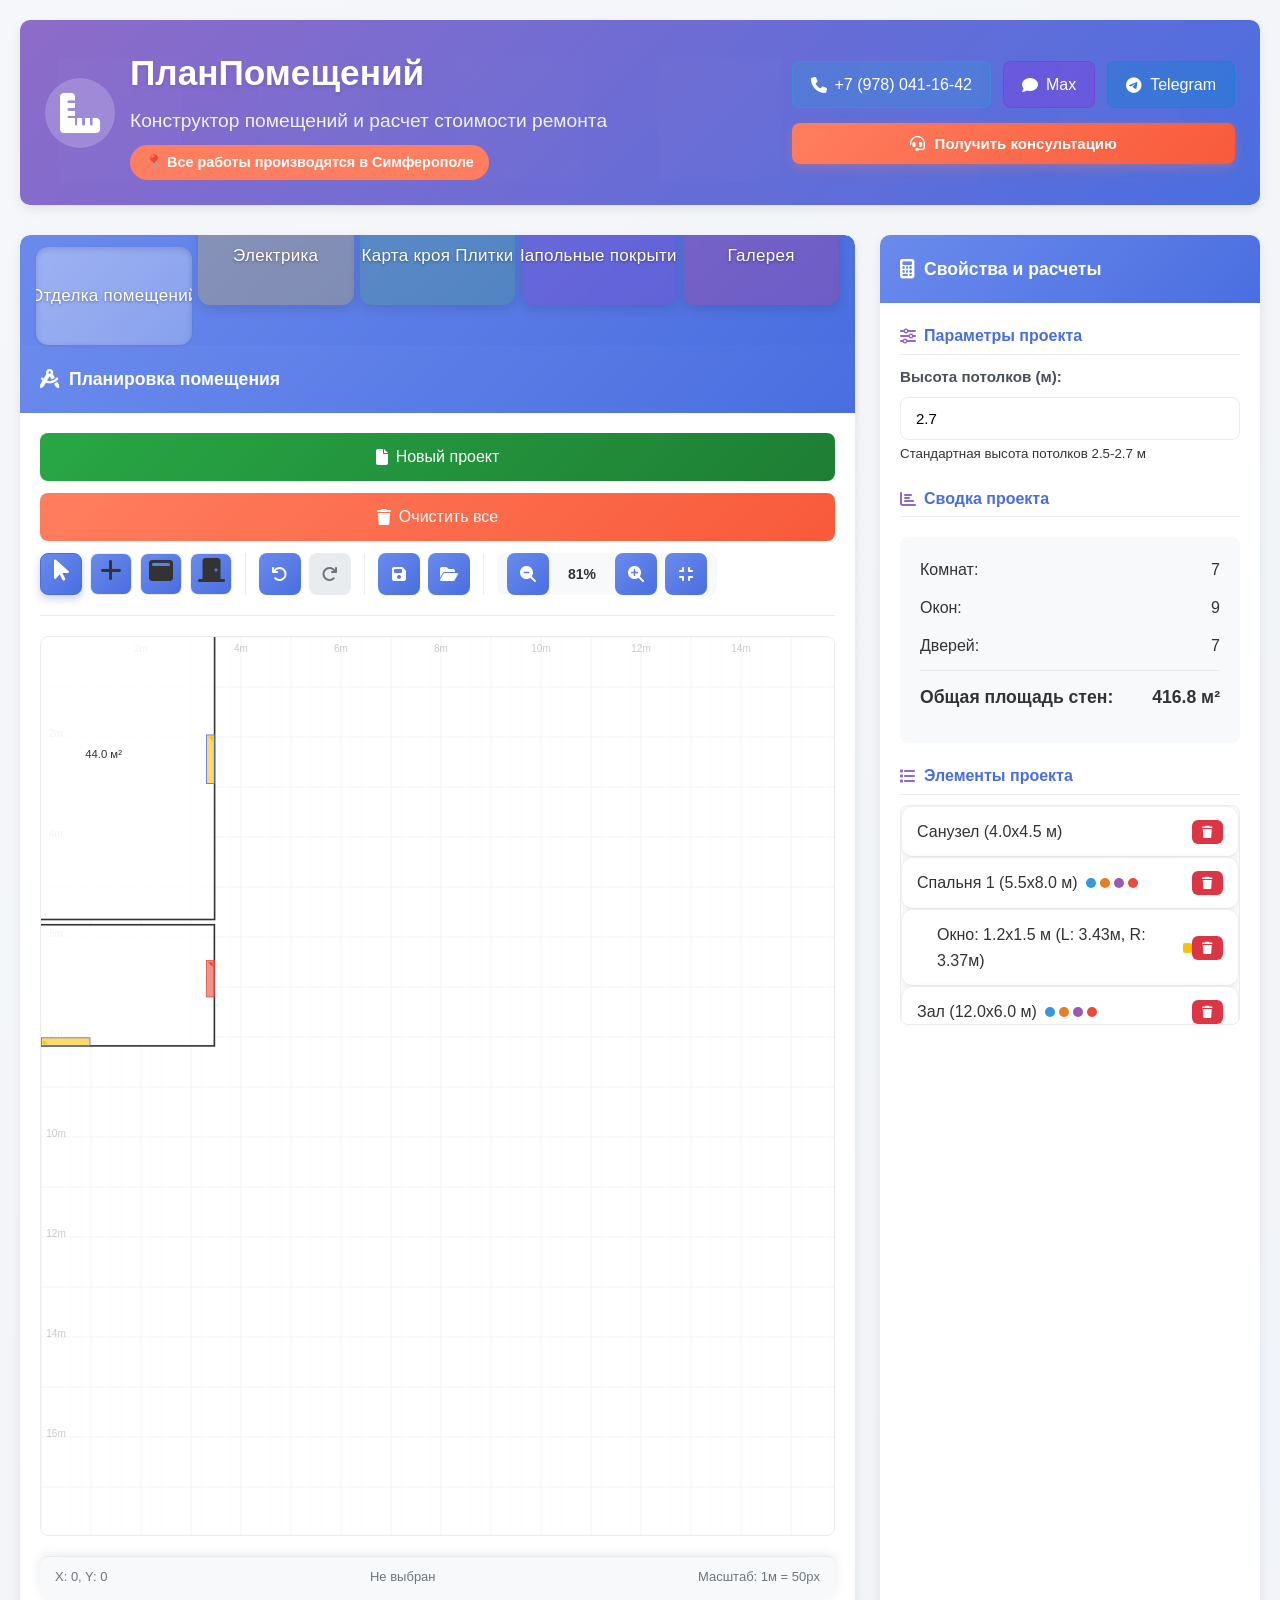
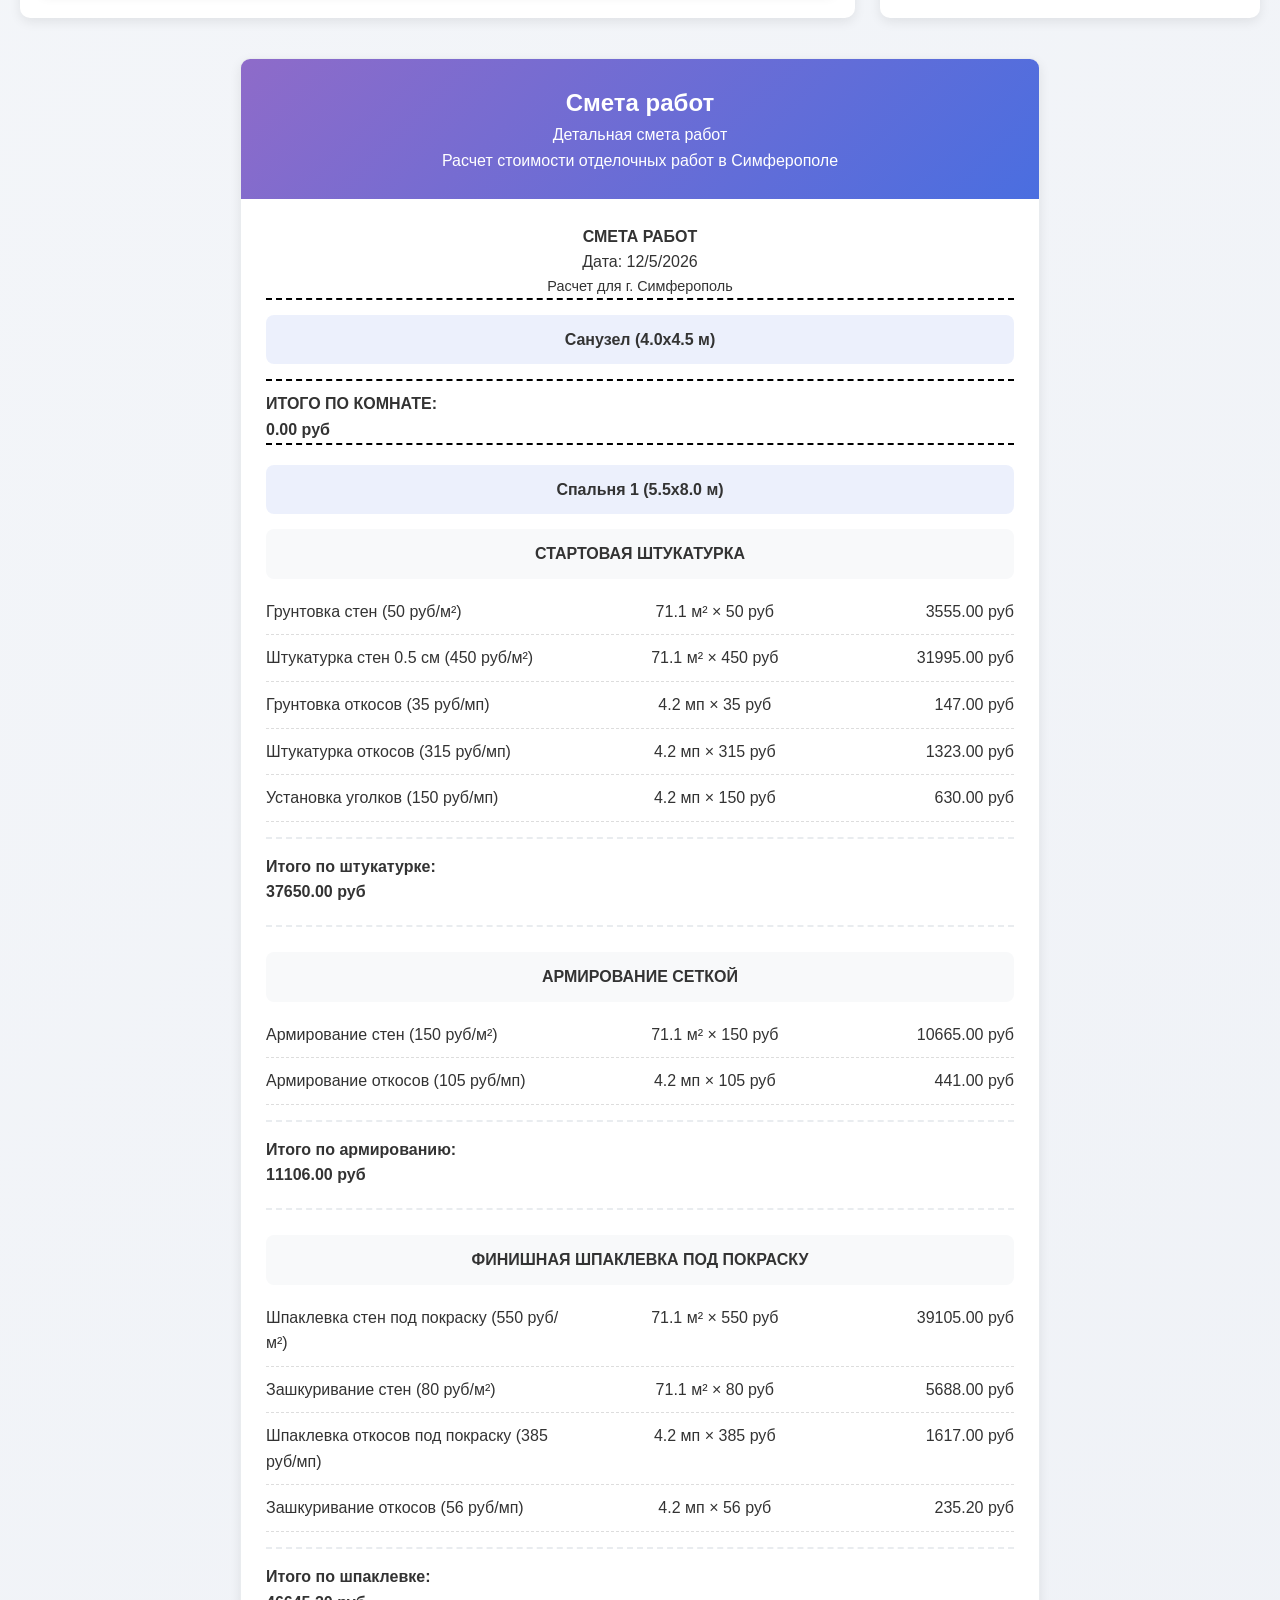
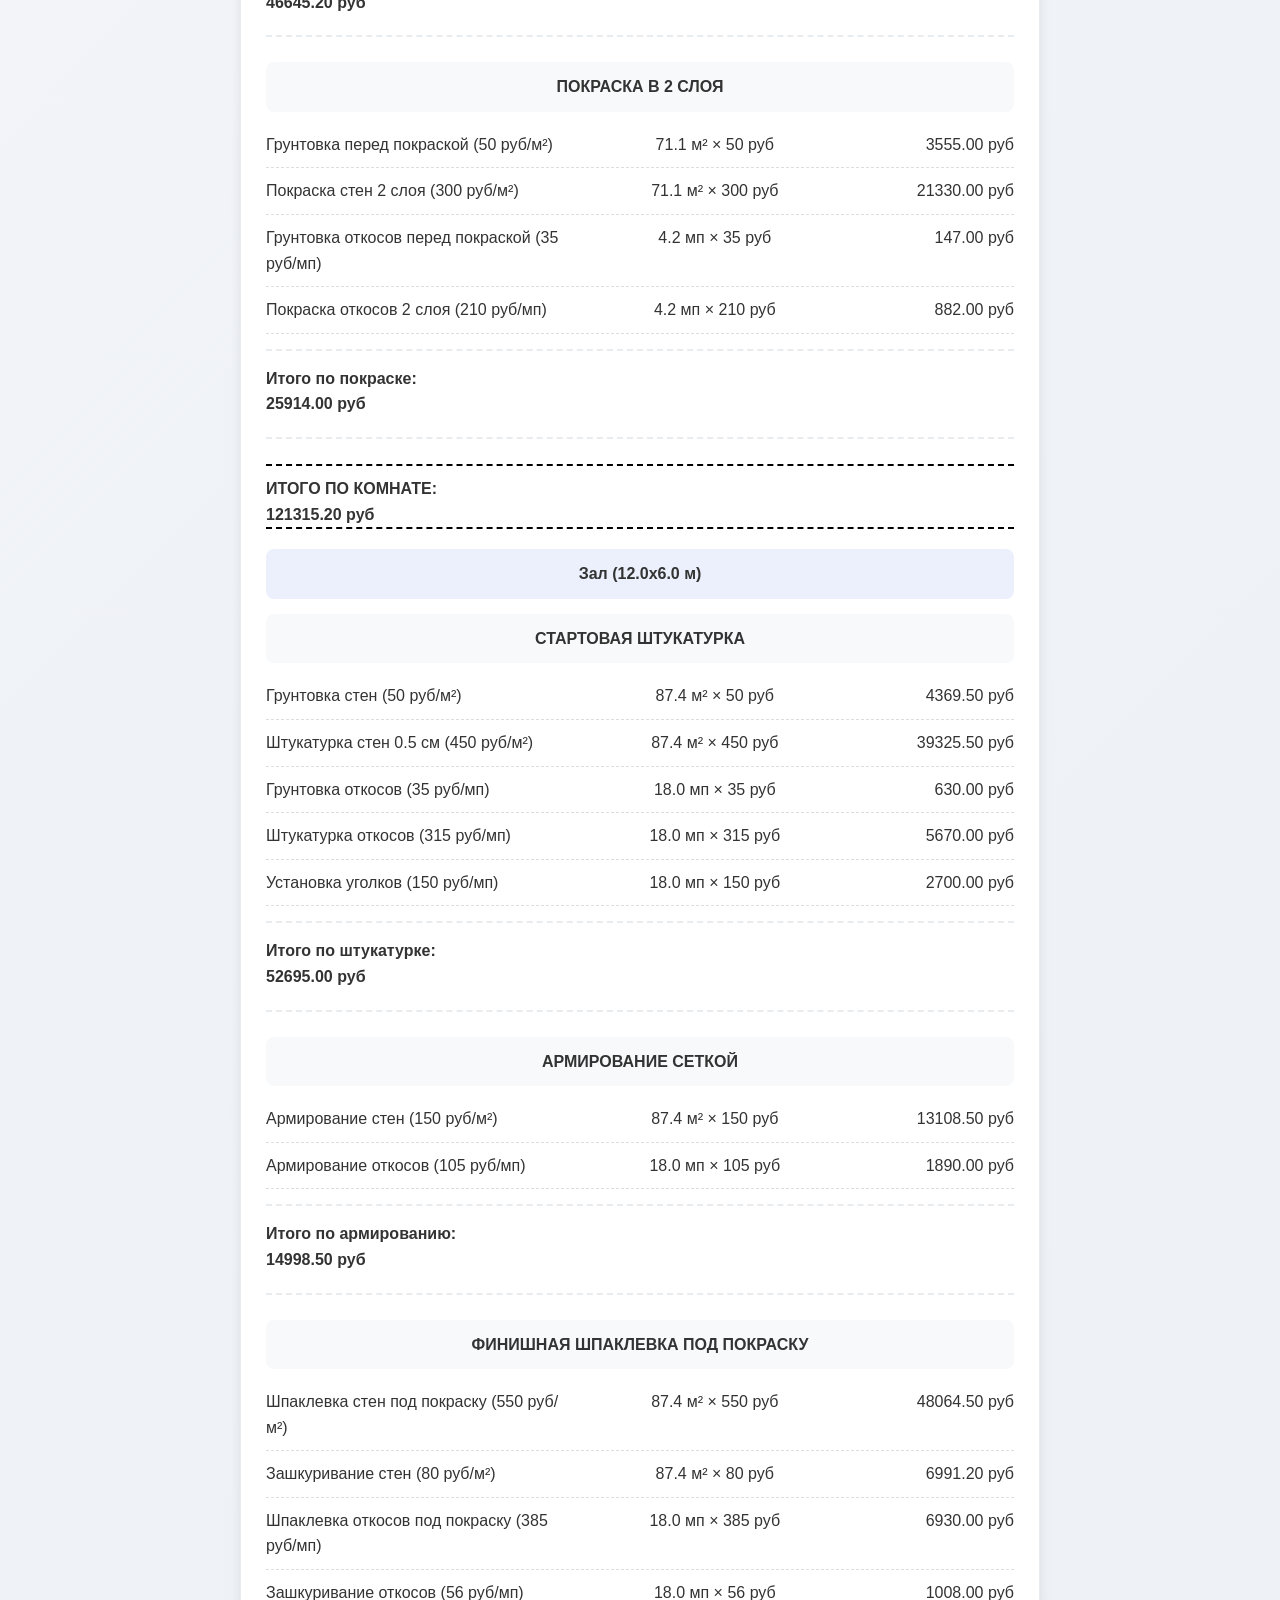
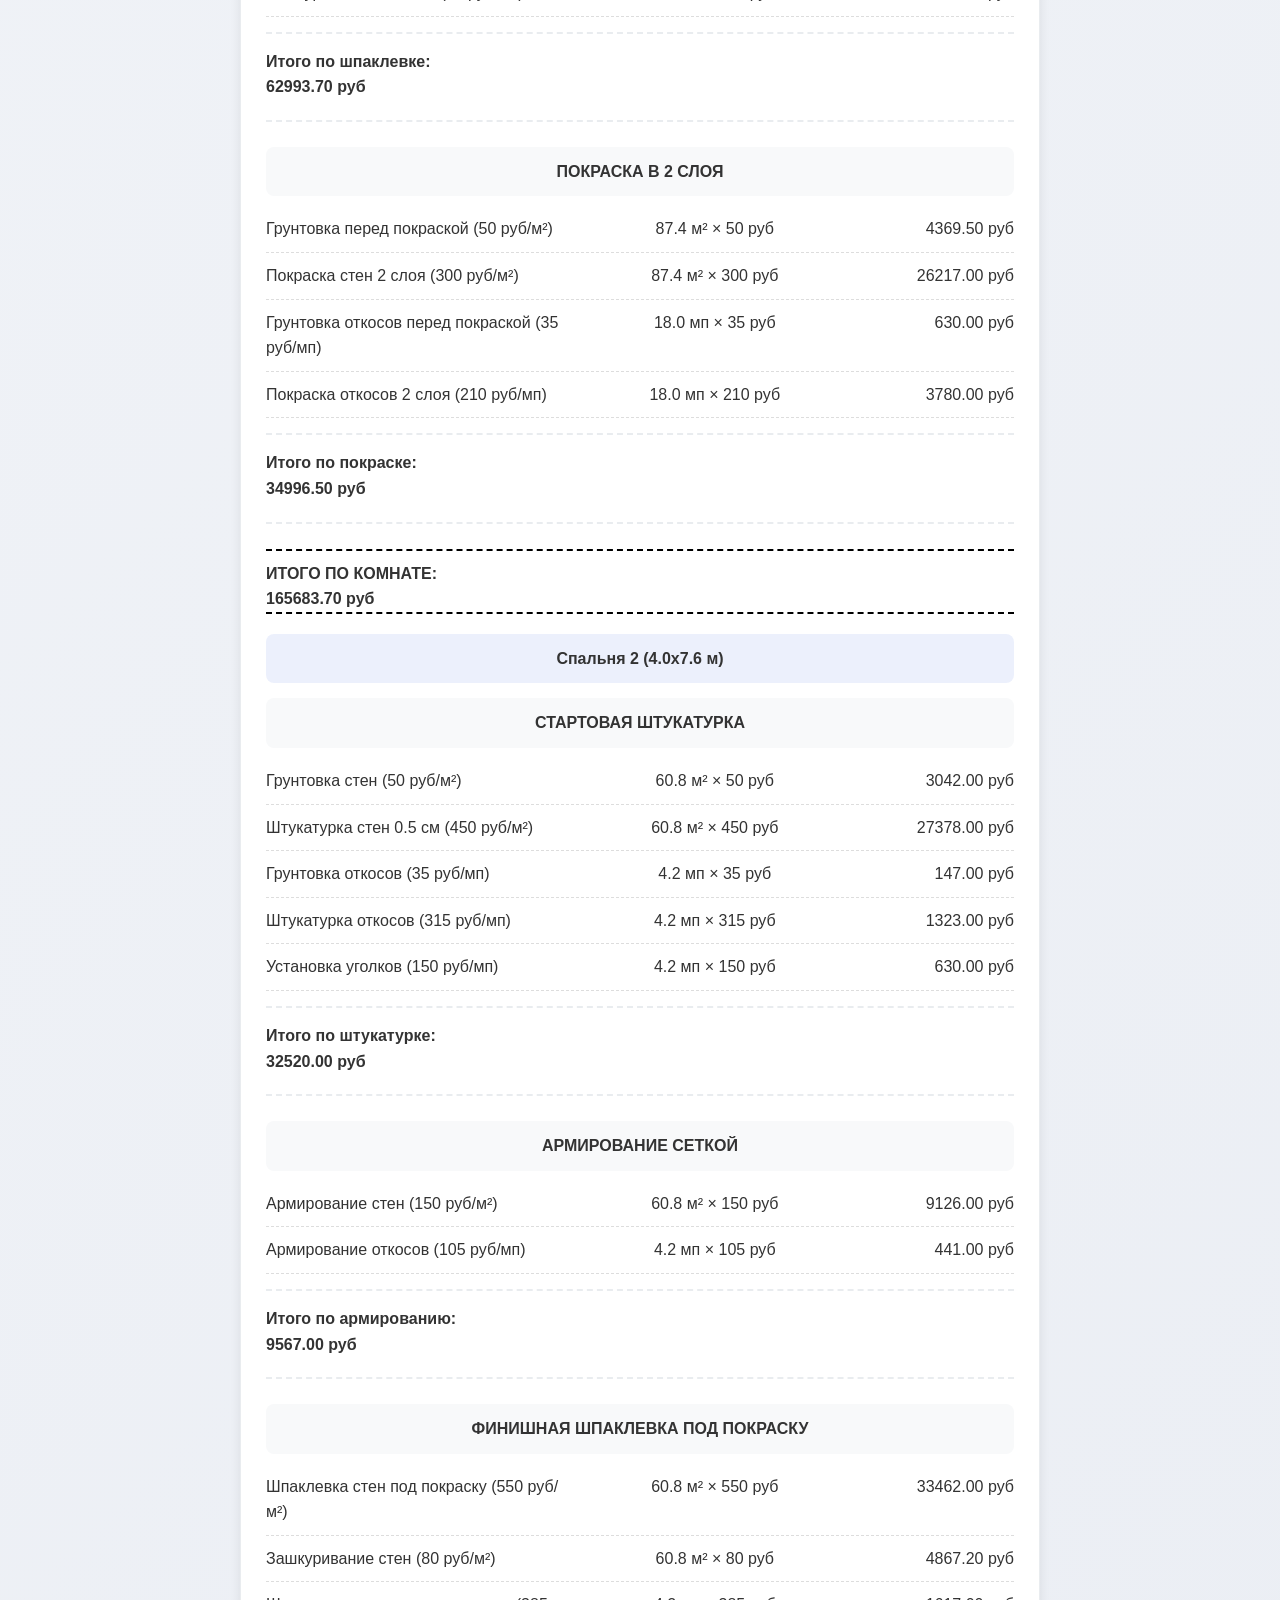
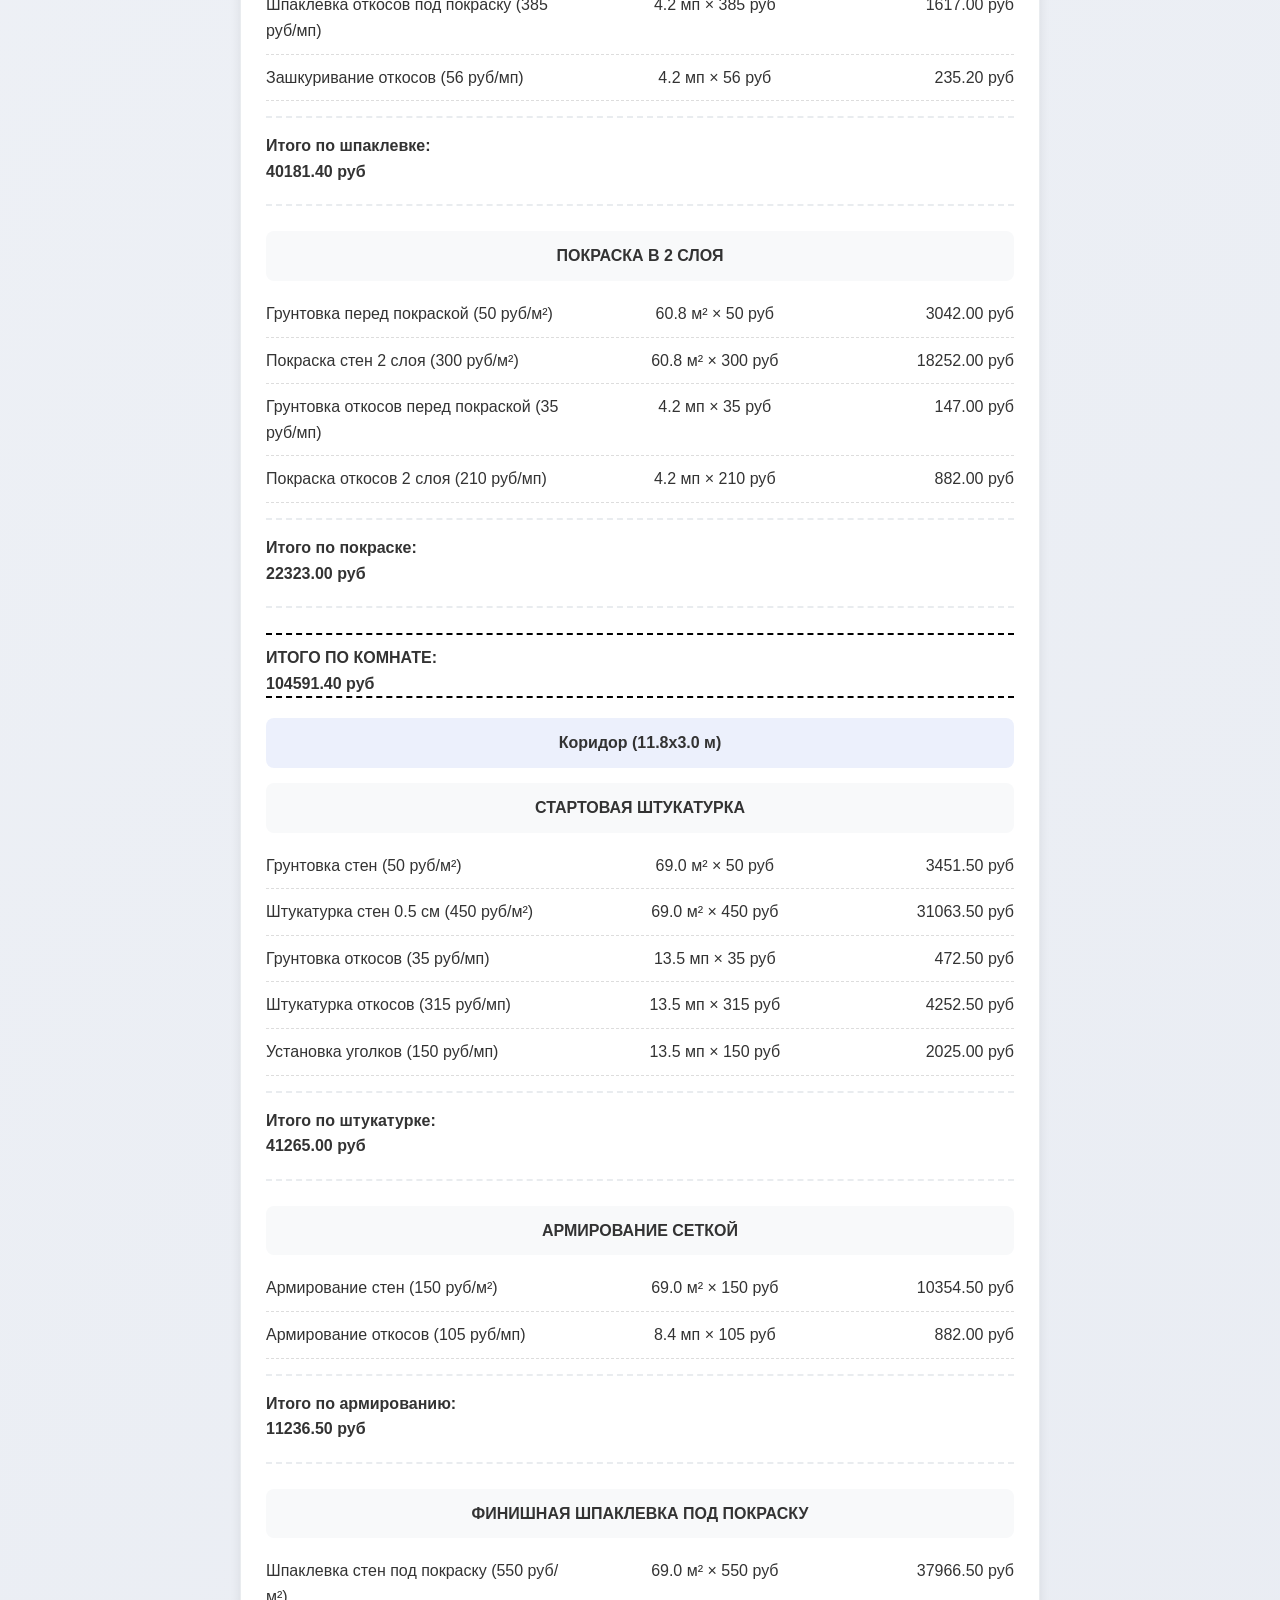
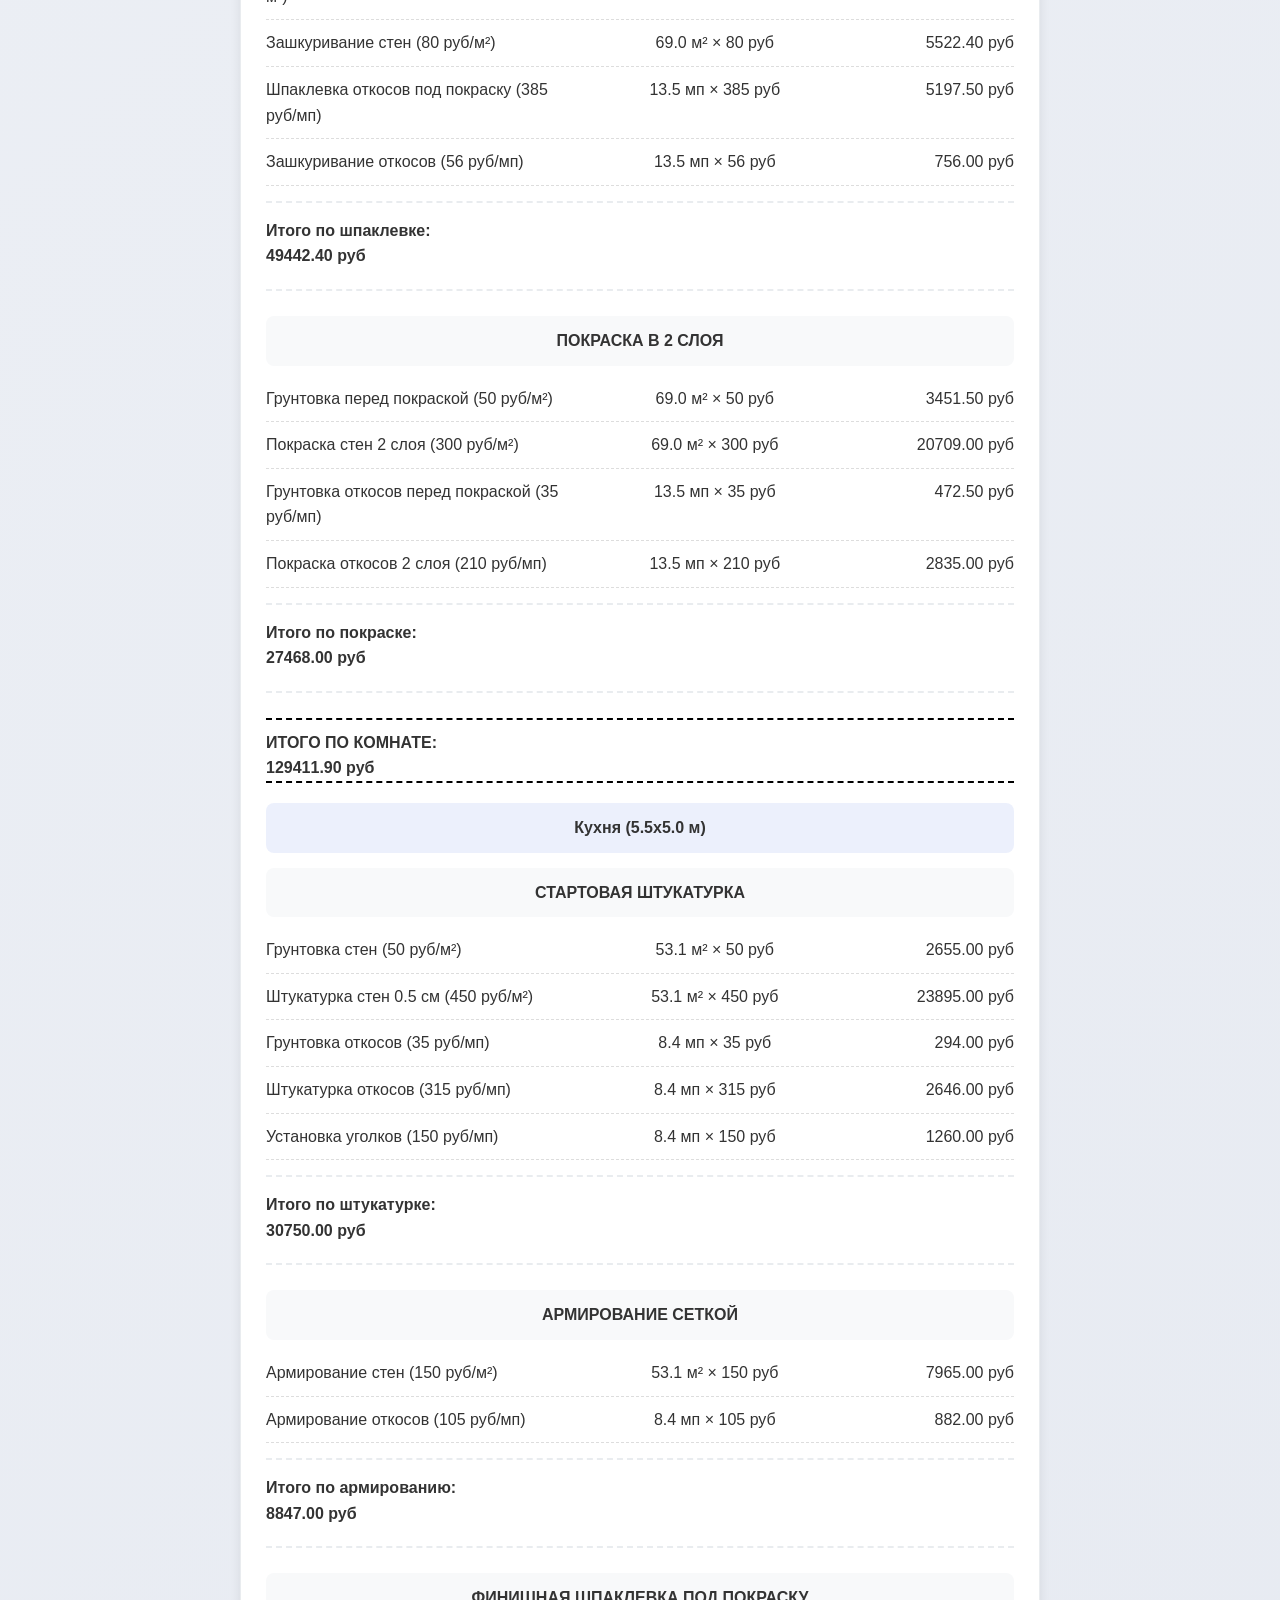
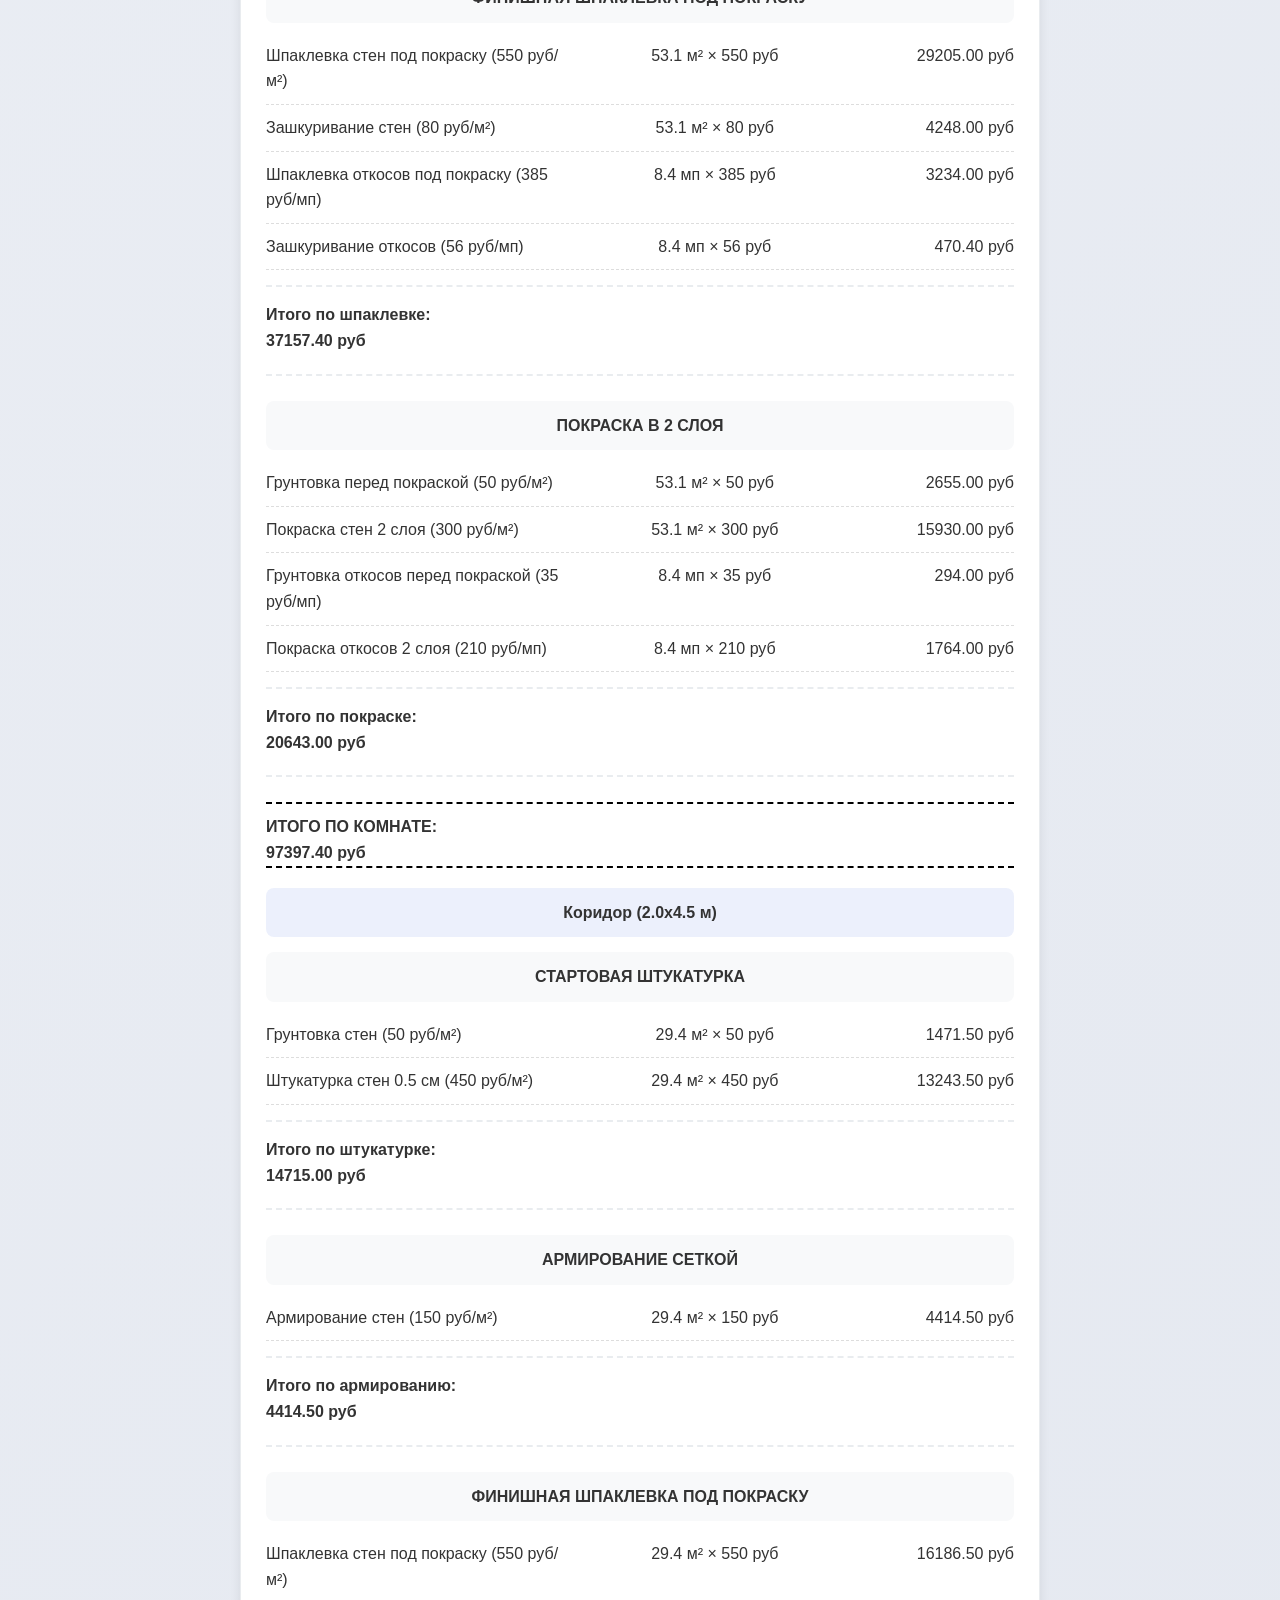
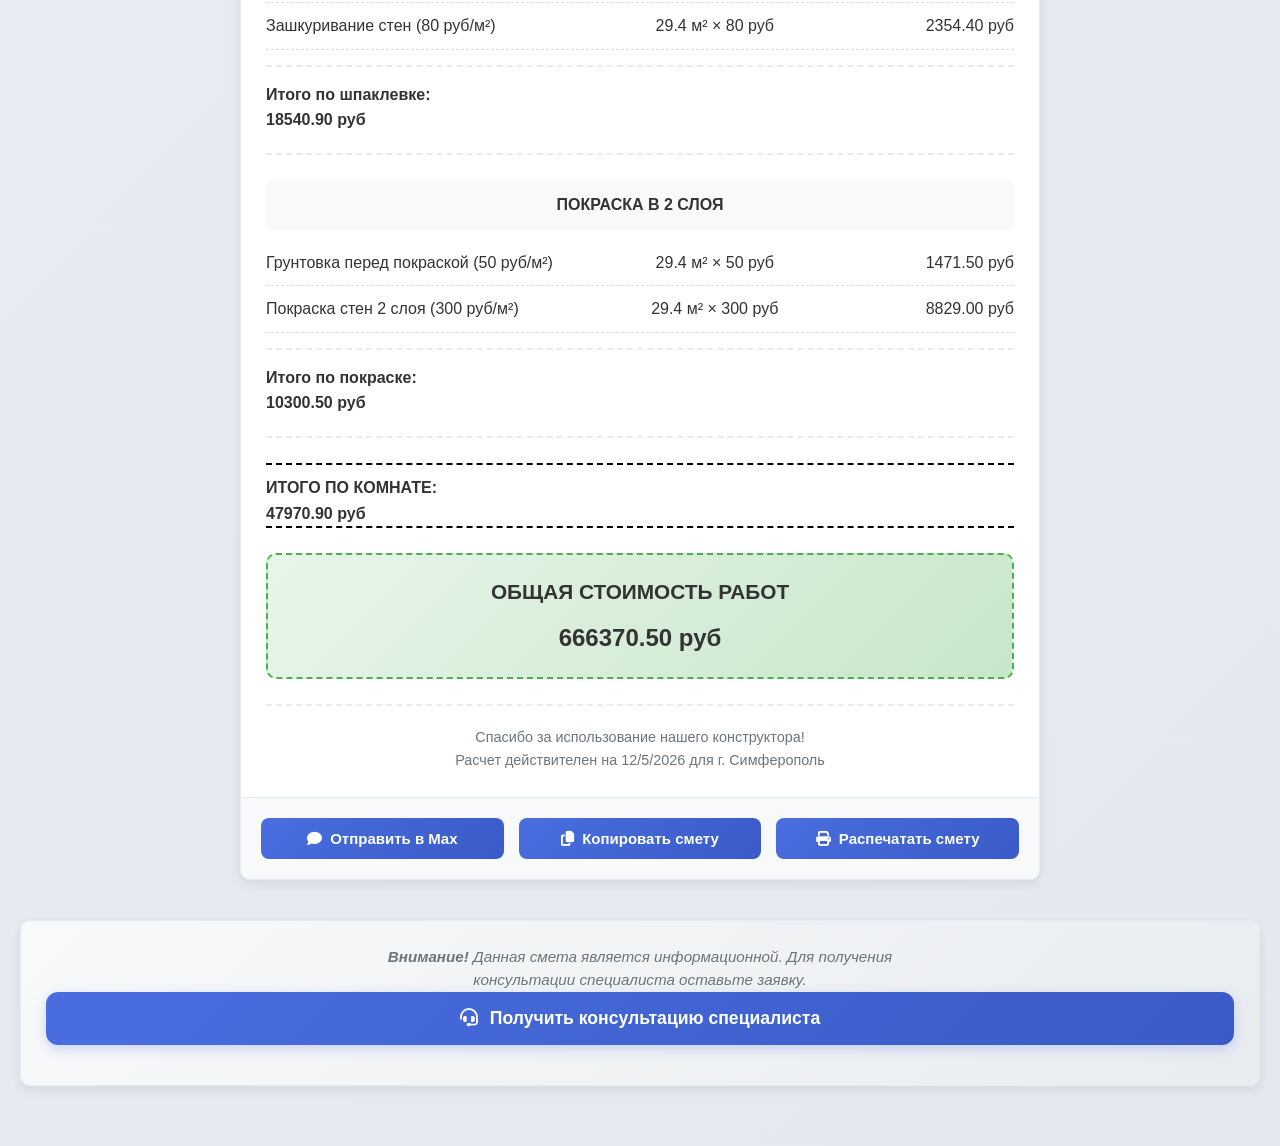
<file: index.html>
<!DOCTYPE html>
<html lang="ru">
<head>
    <meta charset="UTF-8">
    <meta name="viewport" content="width=device-width, initial-scale=1.0, viewport-fit=cover">
    <meta name="description" content="Бесплатный онлайн-конструктор планировки помещений и расчёт стоимости ремонта в Симферополе. Создайте план квартиры, дома или офиса с точными размерами и сметой.">
    <title>ПланПомещений - Конструктор помещений и расчет стоимости ремонта в Симферополе</title>

    <!-- Open Graph / Соцсети -->
    <meta property="og:title" content="ПланПомещений - конструктор планировки и расчёт ремонта в Симферополе">
    <meta property="og:description" content="Бесплатный онлайн-конструктор для создания планировки помещений и расчёта стоимости отделки. Удобный инструмент для ремонта в Симферополе.">
    <meta property="og:image" content="https://отделка-симферополь.рф/images/og-preview.jpg">
    <meta property="og:url" content="https://отделка-симферополь.рф">
    <meta property="og:type" content="website">
    <meta property="og:site_name" content="ПланПомещений">

    <!-- Schema.org для приложения -->
    <script type="application/ld+json">
    {
      "@context": "https://schema.org",
      "@type": "SoftwareApplication",
      "name": "ПланПомещений - конструктор планировки и расчёт ремонта",
      "description": "Бесплатный онлайн-конструктор для планировки помещений и расчёта стоимости отделки в Симферополе.",
      "applicationCategory": "DesignApplication",
      "operatingSystem": "All",
      "url": "https://отделка-симферополь.рф",
      "offers": {
        "@type": "Offer",
        "price": "0",
        "priceCurrency": "RUB"
      },
      "aggregateRating": {
        "@type": "AggregateRating",
        "ratingValue": "4.8",
        "ratingCount": "15"
      },
      "featureList": "планировка комнат, расчёт площади стен, добавление окон и дверей, смета ремонта",
      "screenshot": "https://отделка-симферополь.рф/images/screenshot.jpg",
      "softwareVersion": "1.0",
      "releaseNotes": "Первая версия"
    }
    </script>

    <!-- Yandex.Metrika counter -->
    <script type="text/javascript">
        (function(m,e,t,r,i,k,a){
            m[i]=m[i]||function(){(m[i].a=m[i].a||[]).push(arguments)};
            m[i].l=1*new Date();
            for (var j = 0; j < document.scripts.length; j++) {if (document.scripts[j].src === r) { return; }}
            k=e.createElement(t),a=e.getElementsByTagName(t)[0],k.async=1,k.src=r,a.parentNode.insertBefore(k,a)
        })(window, document,'script','https://mc.yandex.ru/metrika/tag.js?id=107710071', 'ym');

        ym(107710071, 'init', {ssr:true, webvisor:true, clickmap:true, ecommerce:"dataLayer", referrer: document.referrer, url: location.href, accurateTrackBounce:true, trackLinks:true});
    </script>
    <noscript><div><img src="https://mc.yandex.ru/watch/107710071" style="position:absolute; left:-9999px;" alt="" /></div></noscript>
    <!-- /Yandex.Metrika counter -->

    <link rel="icon" href="favicon.ico" type="image/x-icon">
    <link rel="stylesheet" href="css/style.css">
    <link rel="stylesheet" href="css/responsive.css">
    <link rel="stylesheet" href="https://cdnjs.cloudflare.com/ajax/libs/font-awesome/6.4.0/css/all.min.css">
</head>
<body>
    <!-- Блок для пользователей с отключённым JS -->
    <noscript>
        <div style="padding: 20px; margin: 20px; background: #f8f8f8; border: 2px solid #e53e3e; border-radius: 8px; font-family: sans-serif;">
            <h2>Включите JavaScript для работы конструктора</h2>
            <p>Сайт «ПланПомещений» — это бесплатный онлайн-инструмент для создания планировки помещений и расчёта стоимости ремонта в Симферополе. Если вы видите это сообщение, значит, ваш браузер не поддерживает JavaScript или он отключён. Пожалуйста, включите поддержку JavaScript, чтобы пользоваться конструктором.</p>
            <p>Вы также можете связаться с нами по телефону <strong>+7 (978) 041-16-42</strong> или в Telegram <strong>@Nik_Kolayk</strong> для консультации.</p>
        </div>
    </noscript>

    <div class="container">
        <!-- Шапка сайта -->
        <header>
            <div class="header-container">
                <div class="logo">
                    <div class="logo-icon">
                        <i class="fas fa-ruler-combined"></i>
                    </div>
                    <div>
                        <h1>ПланПомещений</h1>
                        <p class="tagline">Конструктор помещений и расчет стоимости ремонта</p>
                        <span class="location-badge">📍 Все работы производятся в Симферополе</span>
                    </div>
                </div>
                <div class="header-contacts">
                    <div class="contact-buttons">
                        <a href="tel:+79780411642" class="contact-btn phone">
                            <i class="fas fa-phone"></i> +7 (978) 041-16-42
                        </a>
                        <a href="https://max.ru/u/f9LHodD0cOI0eQdcNzuPqeBgkFcnHu8HCOxVa6GeAo44-4XFtTYE5GFpREc" 
                           class="contact-btn max" target="_blank" rel="noopener noreferrer">
                            <i class="fas fa-comment"></i> Max
                        </a>
                        <a href="https://t.me/Nik_Kolayk" class="contact-btn telegram" target="_blank" rel="noopener noreferrer">
                            <i class="fab fa-telegram-plane"></i> Telegram
                        </a>
                    </div>
                    <button id="headerFeedbackBtn" class="consult-btn" type="button">
                        <i class="fas fa-headset"></i> Получить консультацию
                    </button>
                </div>
            </div>
        </header>

        <!-- Основной контейнер приложения (две колонки) -->
        <div class="app-container">
            <!-- Центральная панель: Редактор + Инструменты -->
            <div class="panel editor-panel">
                <!-- Добавленные вкладки -->
                <div class="tabs-container">
                    <button class="tab-button active" data-tab="finish">Отделка помещений</button>
                    <button class="tab-button" data-tab="electric">Электрика</button>
                    <button class="tab-button" data-tab="tile">Карта кроя Плитки</button>
                    <button class="tab-button" data-tab="floor">Напольные покрытия</button>
                    <button class="tab-button" data-tab="gallery">Галерея</button>
                </div>

                <div class="panel-header">
                    <i class="fas fa-drafting-compass"></i> Планировка помещения
                </div>
                <div class="panel-content">
                    <!-- Верхняя панель инструментов -->
                    <div class="editor-toolbar">
                        <!-- Первая строка: Новый проект -->
                        <div class="toolbar-row">
                            <button id="newProject" class="btn-success toolbar-full-width">
                                <i class="fas fa-file"></i> Новый проект
                            </button>
                        </div>
                        
                        <!-- Вторая строка: Очистить все -->
                        <div class="toolbar-row">
                            <button id="clearAll" class="btn-danger toolbar-full-width">
                                <i class="fas fa-trash"></i> Очистить все
                            </button>
                        </div>
                        
                        <!-- Третья строка: Все кнопки управления и инструменты -->
                        <div class="toolbar-row toolbar-controls">
                            <!-- Инструменты -->
                            <button class="toolbar-btn tool-btn active" data-tool="select" title="Выбор и перемещение (V)">
                                <i class="fas fa-mouse-pointer"></i>
                            </button>
                            <button class="toolbar-btn tool-btn" data-tool="room" title="Добавить комнату (R)">
                                <i class="fas fa-plus"></i>
                            </button>
                            <button class="toolbar-btn tool-btn" data-tool="window" title="Добавить окно (W)">
                                <i class="fas fa-window-maximize"></i>
                            </button>
                            <button class="toolbar-btn tool-btn" data-tool="door" title="Добавить дверь (D)">
                                <i class="fas fa-door-closed"></i>
                            </button>
                            
                            <div class="toolbar-divider"></div>
                            
                            <!-- Undo/Redo -->
                            <button id="undoBtn" class="toolbar-btn" disabled title="Отменить (Ctrl+Z)">
                                <i class="fas fa-undo"></i>
                            </button>
                            <button id="redoBtn" class="toolbar-btn" disabled title="Повторить (Ctrl+Y)">
                                <i class="fas fa-redo"></i>
                            </button>
                            
                            <div class="toolbar-divider"></div>
                            
                            <!-- Сохранить/Загрузить -->
                            <button id="saveProjectBtn" class="toolbar-btn" title="Сохранить проект">
                                <i class="fas fa-save"></i>
                            </button>
                            <button id="loadProjectBtn" class="toolbar-btn" title="Загрузить проект">
                                <i class="fas fa-folder-open"></i>
                            </button>
                            
                            <div class="toolbar-divider"></div>
                            
                            <!-- Zoom controls -->
                            <div class="zoom-controls">
                                <button id="zoomOut" class="toolbar-btn" title="Уменьшить">
                                    <i class="fas fa-search-minus"></i>
                                </button>
                                <span id="zoomLevel">100%</span>
                                <button id="zoomIn" class="toolbar-btn" title="Увеличить">
                                    <i class="fas fa-search-plus"></i>
                                </button>
                                <button id="centerView" class="toolbar-btn" title="Центрировать">
                                    <i class="fas fa-compress"></i>
                                </button>
                            </div>
                        </div>
                    </div>

                    <!-- Редактор (canvas) + заглушка -->
                    <div class="editor-container">
                        <canvas id="editorCanvas"></canvas>
                        <div id="tabPlaceholder" class="tab-placeholder" style="display: none;">
                            <p>В разработке</p>
                        </div>
                        <div id="canvasFallback" class="canvas-not-supported" style="display: none;">
                            Canvas не поддерживается вашим браузером. Пожалуйста, обновите браузер.
                        </div>
                    </div>

                    <!-- Статусная строка -->
                    <div class="status-bar">
                        <span id="cursorPosition">X: 0, Y: 0</span>
                        <span id="selectedElement">Не выбран</span>
                        <span>Масштаб: 1м = 50px</span>
                    </div>
                </div>
            </div>

            <!-- Правая панель: Свойства и расчеты -->
            <div class="panel" id="propertiesPanel">
                <div class="panel-header">
                    <i class="fas fa-calculator"></i> Свойства и расчеты
                </div>
                <div class="panel-content">
                    <!-- ВЫСОТА ПОТОЛКОВ -->
                    <div class="tool-group">
                        <h3><i class="fas fa-sliders-h"></i> Параметры проекта</h3>
                        <div class="form-group">
                            <label for="ceilingHeight">Высота потолков (м):</label>
                            <input type="number" id="ceilingHeight" value="2.5" min="2.0" max="4.0" step="0.1">
                            <small class="help-text">Стандартная высота потолков 2.5-2.7 м</small>
                        </div>
                    </div>

                    <!-- Свойства комнаты -->
                    <div id="roomProperties" class="tool-group" style="display: none;">
                        <h3><i class="fas fa-home"></i> Свойства комнаты</h3>
                        <div class="form-group">
                            <label for="roomName">Название:</label>
                            <input type="text" id="roomName" placeholder="Комната 1">
                        </div>
                        <div class="form-group">
                            <label for="roomWidth">Ширина (м):</label>
                            <input type="number" id="roomWidth" min="1" max="50" step="0.1">
                        </div>
                        <div class="form-group">
                            <label for="roomHeightProp">Длина (м):</label>
                            <input type="number" id="roomHeightProp" min="1" max="50" step="0.1">
                        </div>
                        <div class="form-group">
                            <label>Отделка стен:</label>
                            <div class="checkbox-group">
                                <div class="checkbox-item">
                                    <input type="checkbox" id="plaster">
                                    <label for="plaster">Стартовая штукатурка</label>
                                </div>
                                <div class="checkbox-item">
                                    <input type="checkbox" id="armoring">
                                    <label for="armoring">Армирование сеткой</label>
                                </div>
                                <div class="checkbox-item">
                                    <input type="checkbox" id="puttyWallpaper">
                                    <label for="puttyWallpaper">Шпаклевка (под обои)</label>
                                </div>
                                <div class="checkbox-item">
                                    <input type="checkbox" id="puttyPaint">
                                    <label for="puttyPaint">Шпаклевка (под покраску)</label>
                                </div>
                                <div class="checkbox-item">
                                    <input type="checkbox" id="painting">
                                    <label for="painting">Покраска</label>
                                </div>
                            </div>
                        </div>
                        <button id="applyRoomChanges" class="btn-success">
                            <i class="fas fa-check"></i> Применить изменения
                        </button>
                        <button id="deleteRoom" class="btn-danger" style="margin-top: 10px;">
                            <i class="fas fa-trash"></i> Удалить комнату
                        </button>
                    </div>

                    <!-- Свойства окна -->
                    <div id="windowProperties" class="tool-group" style="display: none;">
                        <h3><i class="fas fa-window-maximize"></i> Свойства окна</h3>
                        <div class="form-group">
                            <label for="windowWidth">Ширина (м):</label>
                            <input type="number" id="windowWidth" min="0.5" max="5" step="0.1">
                        </div>
                        <div class="form-group">
                            <label for="windowHeight">Высота (м):</label>
                            <input type="number" id="windowHeight" min="0.5" max="3" step="0.1">
                        </div>
                        <div class="form-group">
                            <label for="windowWall">Стена:</label>
                            <select id="windowWall">
                                <option value="top">Верхняя</option>
                                <option value="right">Правая</option>
                                <option value="bottom">Нижняя</option>
                                <option value="left">Левая</option>
                            </select>
                        </div>
                        <div class="form-group">
                            <label for="windowLeftOffset">Отступ слева (м):</label>
                            <input type="number" id="windowLeftOffset" min="0" max="50" step="0.01">
                            <small class="help-text">Для нижней и левой стен отсчёт ведётся от правого/нижнего края</small>
                        </div>
                        <div class="form-group">
                            <label for="windowRightOffset">Отступ справа (м):</label>
                            <input type="number" id="windowRightOffset" min="0" max="50" step="0.01" readonly>
                        </div>
                        <div class="form-group">
                            <label for="windowSlopes">Откосы:</label>
                            <select id="windowSlopes">
                                <option value="with">С откосами</option>
                                <option value="with_net">С откосами и сеткой</option>
                                <option value="none">Без откосов</option>
                            </select>
                        </div>
                        <button id="applyWindowChanges" class="btn-success">
                            <i class="fas fa-check"></i> Применить изменения
                        </button>
                        <button id="deleteWindow" class="btn-danger" style="margin-top: 10px;">
                            <i class="fas fa-trash"></i> Удалить окно
                        </button>
                    </div>

                    <!-- Свойства двери -->
                    <div id="doorProperties" class="tool-group" style="display: none;">
                        <h3><i class="fas fa-door-closed"></i> Свойства двери</h3>
                        <div class="form-group">
                            <label for="doorWidth">Ширина (м):</label>
                            <input type="number" id="doorWidth" min="0.6" max="2" step="0.1">
                        </div>
                        <div class="form-group">
                            <label for="doorHeight">Высота (м):</label>
                            <input type="number" id="doorHeight" min="1.5" max="3" step="0.1">
                        </div>
                        <div class="form-group">
                            <label for="doorWall">Стена:</label>
                            <select id="doorWall">
                                <option value="top">Верхняя</option>
                                <option value="right">Правая</option>
                                <option value="bottom">Нижняя</option>
                                <option value="left">Левая</option>
                            </select>
                        </div>
                        <div class="form-group">
                            <label for="doorLeftOffset">Отступ слева (м):</label>
                            <input type="number" id="doorLeftOffset" min="0" max="50" step="0.01">
                            <small class="help-text">Для нижней и левой стен отсчёт ведётся от правого/нижнего края</small>
                        </div>
                        <div class="form-group">
                            <label for="doorRightOffset">Отступ справа (м):</label>
                            <input type="number" id="doorRightOffset" min="0" max="50" step="0.01" readonly>
                        </div>
                        <div class="form-group">
                            <label for="doorSlopes">Откосы:</label>
                            <select id="doorSlopes">
                                <option value="with">С откосами</option>
                                <option value="with_net">С откосами и сеткой</option>
                                <option value="none">Без откосов</option>
                            </select>
                        </div>
                        <button id="applyDoorChanges" class="btn-success">
                            <i class="fas fa-check"></i> Применить изменения
                        </button>
                        <button id="deleteDoor" class="btn-danger" style="margin-top: 10px;">
                            <i class="fas fa-trash"></i> Удалить дверь
                        </button>
                    </div>

                    <!-- Сводка проекта -->
                    <div class="tool-group">
                        <h3><i class="fas fa-chart-bar"></i> Сводка проекта</h3>
                        <div class="summary">
                            <div class="summary-item">
                                <span>Комнат:</span>
                                <span id="roomsCount">0</span>
                            </div>
                            <div class="summary-item">
                                <span>Окон:</span>
                                <span id="windowsCount">0</span>
                            </div>
                            <div class="summary-item">
                                <span>Дверей:</span>
                                <span id="doorsCount">0</span>
                            </div>
                            <div class="summary-item total">
                                <span>Общая площадь стен:</span>
                                <span id="totalArea">0 м²</span>
                            </div>
                        </div>
                    </div>

                    <!-- Список элементов -->
                    <div class="tool-group">
                        <h3><i class="fas fa-list"></i> Элементы проекта</h3>
                        <div id="elementList" class="element-list"></div>
                    </div>
                </div>
            </div>
        </div>

        <!-- Смета работ -->
        <div id="receiptContainer" class="receipt-container" style="display: none;">
            <div class="receipt-header">
                <h2>Смета работ</h2>
                <p>Детальная смета работ</p>
                <p>Расчет стоимости отделочных работ в Симферополе</p>
            </div>
            <div id="receiptContent" class="receipt-content"></div>
            <div id="receiptActions" class="receipt-actions" style="display: none;">
                <div class="sharing-buttons">
                    <button id="sendMax" class="btn-max">
                        <i class="fas fa-comment"></i> Отправить в Max
                    </button>
                    <button id="copyReceipt" class="btn-copy">
                        <i class="fas fa-copy"></i> Копировать смету
                    </button>
                    <button id="printReceipt" class="btn-print">
                        <i class="fas fa-print"></i> Распечатать смету
                    </button>
                </div>
            </div>
        </div>

        <!-- Секция обратной связи -->
        <div class="feedback-section">
            <p class="feedback-note">
                <strong>Внимание!</strong> Данная смета является информационной. 
                Для получения консультации специалиста оставьте заявку.
            </p>
            <button id="feedbackBtn" class="btn-feedback" type="button">
                <i class="fas fa-headset"></i> Получить консультацию специалиста
            </button>
        </div>
    </div>

    <!-- Модальное окно обратной связи -->
    <div id="feedbackModal" class="modal">
        <div class="modal-content">
            <div class="modal-header">
                <h2>Получить консультацию</h2>
                <button class="close-modal" type="button">&times;</button>
            </div>
            <div class="modal-body">
                <div class="info-notice">
                    <i class="fas fa-info-circle"></i>
                    <p>Смета является информационной. Итоговая стоимость может отличаться в зависимости от конкретных условий работ.</p>
                </div>
                <form id="feedbackForm">
                    <div class="form-group">
                        <label for="clientName">Ваше имя *</label>
                        <input type="text" id="clientName" name="clientName" required>
                    </div>
                    <div class="form-group">
                        <label for="clientContact">Контактные данные *</label>
                        <input type="text" id="clientContact" name="clientContact" placeholder="Укажите Telegram или номер телефона для связи" required>
                    </div>
                    <div class="form-group">
                        <label for="propertyType">Тип помещения *</label>
                        <select id="propertyType" name="propertyType" required>
                            <option value="">Выберите тип помещения</option>
                            <option value="apartment">Квартира</option>
                            <option value="house">Частный дом</option>
                            <option value="commercial">Коммерческое помещение</option>
                            <option value="residential">Жилое помещение</option>
                            <option value="nonresidential">Нежилое помещение</option>
                            <option value="other">Другое</option>
                        </select>
                    </div>
                    <div class="form-group">
                        <label for="totalAreaInput">Общая площадь помещения (м²)</label>
                        <input type="number" id="totalAreaInput" name="totalArea" min="1" step="0.1">
                    </div>
                    <div class="form-group">
                        <label for="additionalInfo">Дополнительная информация</label>
                        <textarea id="additionalInfo" name="additionalInfo" rows="4" placeholder="Опишите ваши пожелания и особенности помещения"></textarea>
                    </div>
                    <div class="form-group">
                        <label style="display: flex; align-items: center; gap: 8px; font-weight: normal;">
                            <input type="checkbox" required style="width: auto;">
                            Я согласен на обработку персональных данных и получение обратной связи
                        </label>
                    </div>
                    <div class="form-actions">
                        <button type="submit" class="btn-submit">
                            <i class="fas fa-paper-plane"></i> Отправить заявку
                        </button>
                    </div>
                </form>
            </div>
        </div>
    </div>

    <!-- Скрытый input для загрузки файла -->
    <input type="file" id="loadProjectInput" accept=".json" style="display: none;">

    <!-- Уведомления -->
    <div id="notification" class="notification">
        <i class="fas fa-check-circle"></i>
        <span id="notificationText"></span>
    </div>

    <!-- Кнопка "Вверх" -->
    <button id="scrollToTopBtn" class="scroll-to-top" title="Наверх">
        <i class="fas fa-arrow-up"></i>
    </button>

    <!-- Скрипты -->
    <script src="js/utils.js"></script>
    <script src="js/state.js"></script>
    <script src="js/app.js"></script>
    <script src="js/canvas.js"></script>
    <script src="js/elements.js"></script>
    <script src="js/calculator.js"></script>
    <script src="js/ui.js"></script>
    <script src="js/touch.js"></script>
</body>
</html>
</file>
<file: css/style.css>
:root {
    --primary-color: #4a6ee0;
    --primary-light: #6a8aec;
    --primary-dark: #3a5bc7;
    --secondary-color: #8e6bc9;
    --accent-color: #ff7e5f;
    --accent-light: #ff9e87;
    --neutral-light: #f8f9fa;
    --neutral-medium: #e9ecef;
    --neutral-dark: #495057;
    --text-color: #333333;
    --text-light: #6c757d;
    --success-color: #66BB6A;         /* спокойный зелёный */
    --warning-color: #FFB74D;         /* мягкий янтарный вместо ярко-жёлтого */
    --danger-color: #EF5350;          /* чуть мягче красный */
    --white: #ffffff;
    --shadow: 0 4px 12px rgba(0, 0, 0, 0.08);
    --shadow-hover: 0 6px 16px rgba(0, 0, 0, 0.12);
    --border-radius: 10px;
    --transition: all 0.3s ease;
}

* {
    box-sizing: border-box;
    margin: 0;
    padding: 0;
    font-family: 'Segoe UI', 'Roboto', Tahoma, Geneva, Verdana, sans-serif;
}

body {
    background: linear-gradient(145deg, #f9fafb 0%, #eef2f7 100%); /* очень лёгкий градиент */
    color: var(--text-color);
    line-height: 1.6;
    min-height: 100vh;
}

.container {
    max-width: 1800px;
    margin: 0 auto;
    padding: 20px;
}

/* Header Styles */
header {
    margin-bottom: 30px;
    padding: 25px;
    background: linear-gradient(135deg, var(--secondary-color) 0%, var(--primary-color) 100%);
    color: var(--white);
    border-radius: var(--border-radius);
    box-shadow: var(--shadow);
    position: relative;
    overflow: hidden;
    z-index: 100;
}

header::before {
    content: '';
    position: absolute;
    top: 0;
    left: 0;
    right: 0;
    bottom: 0;
    background: url('data:image/svg+xml;utf8,<svg xmlns="http://www.w3.org/2000/svg" viewBox="0 0 100 100"><circle cx="20" cy="20" r="2" fill="white" opacity="0.3"/></svg>');
    background-size: 200px;
    opacity: 0.1;
    pointer-events: none;
}

.header-container {
    display: flex;
    justify-content: space-between;
    align-items: center;
    flex-wrap: wrap;
    gap: 20px;
    position: relative;
    z-index: 10;
}

.logo {
    display: flex;
    align-items: center;
    gap: 15px;
}

.logo-icon {
    font-size: 2.5rem;
    background: rgba(255, 255, 255, 0.2);
    width: 70px;
    height: 70px;
    border-radius: 50%;
    display: flex;
    align-items: center;
    justify-content: center;
    -webkit-backdrop-filter: blur(5px);
    backdrop-filter: blur(5px);
}

.logo h1 {
    font-size: 2.2rem;
    margin-bottom: 5px;
    font-weight: 700;
    text-shadow: 0 2px 4px rgba(0, 0, 0, 0.1);
}

.tagline {
    font-size: 1.2rem;
    max-width: 600px;
    opacity: 0.9;
    margin-bottom: 8px;
}

.location-badge {
    display: inline-block;
    background: var(--accent-color);
    color: white;
    padding: 6px 15px;
    border-radius: 20px;
    font-size: 0.9rem;
    font-weight: 600;
}

/* Контакты в шапке */
.header-contacts {
    display: flex;
    flex-direction: column;
    align-items: flex-end;
    gap: 15px;
    pointer-events: auto !important;
}

.contact-buttons {
    display: flex;
    gap: 12px;
    flex-wrap: wrap;
    justify-content: flex-end;
    pointer-events: auto !important;
}

header a, header button, .contact-btn {
    pointer-events: auto !important;
    z-index: 10;
    position: relative;
}

.contact-btn {
    display: flex;
    align-items: center;
    gap: 8px;
    padding: 10px 18px;
    background: rgba(255, 255, 255, 0.15);
    color: white;
    text-decoration: none;
    border-radius: 8px;
    font-weight: 500;
    transition: var(--transition);
    border: 1px solid rgba(255, 255, 255, 0.2);
    cursor: pointer;
}

.contact-btn:hover {
    background: rgba(255, 255, 255, 0.25);
    transform: translateY(-2px);
    box-shadow: 0 4px 8px rgba(0, 0, 0, 0.2);
}

.contact-btn:active {
    transform: translateY(0);
}

.contact-btn.phone {
    background: rgba(52, 152, 219, 0.3);
    border-color: rgba(52, 152, 219, 0.5);
}

.contact-btn.max {
    background: rgba(138, 43, 226, 0.3);
    border-color: rgba(138, 43, 226, 0.5);
}

.contact-btn.telegram {
    background: rgba(0, 136, 204, 0.3);
    border-color: rgba(0, 136, 204, 0.5);
}

.consult-btn {
    background: linear-gradient(135deg, var(--accent-color) 0%, #f85a3a 100%);
    color: white;
    border: none;
    padding: 12px 24px;
    border-radius: 8px;
    font-weight: 600;
    cursor: pointer;
    display: flex;
    align-items: center;
    gap: 10px;
    transition: var(--transition);
    box-shadow: 0 4px 12px rgba(255, 126, 95, 0.3);
    pointer-events: auto !important;
}

.consult-btn:hover {
    background: linear-gradient(135deg, #f85a3a 0%, #e04a2d 100%);
    transform: translateY(-2px);
    box-shadow: 0 6px 16px rgba(255, 126, 95, 0.4);
}

/* Main App Container – теперь две колонки */
.app-container {
    display: grid;
    grid-template-columns: 1fr 380px;
    gap: 25px;
    margin-bottom: 40px;
}

.panel {
    background: var(--white);
    border-radius: var(--border-radius);
    box-shadow: var(--shadow);
    overflow: hidden;
    transition: var(--transition);
}

.panel:hover {
    box-shadow: var(--shadow-hover);
}

.panel-header {
    padding: 20px;
    background: linear-gradient(135deg, var(--primary-light) 0%, var(--primary-color) 100%);
    color: var(--white);
    font-weight: 600;
    font-size: 1.1rem;
    display: flex;
    align-items: center;
}

.panel-header i {
    margin-right: 10px;
    font-size: 1.2rem;
}

.panel-content {
    padding: 20px;
}

/* Editor Panel */
.editor-panel {
    display: flex;
    flex-direction: column;
    min-height: 950px;
}

/* Toolbar - ТРИ СТРОКИ */
.editor-toolbar {
    display: flex;
    flex-direction: column;
    gap: 10px;
    margin-bottom: 20px;
    padding-bottom: 20px;
    border-bottom: 1px solid var(--neutral-medium);
}

.toolbar-row {
    display: flex;
    align-items: center;
    gap: 8px;
    width: 100%;
    flex-wrap: wrap;
}

.toolbar-full-width {
    width: 100%;
    height: 48px;
    font-size: 16px;
    font-weight: 600;
}

.toolbar-controls {
    justify-content: flex-start;
    flex-wrap: wrap;
}

.toolbar-btn {
    width: 42px;
    height: 42px;
    display: flex;
    align-items: center;
    justify-content: center;
    padding: 0;
    border-radius: 8px;
    background: linear-gradient(135deg, var(--primary-light) 0%, var(--primary-color) 100%);
    color: white;
    border: none;
    cursor: pointer;
    transition: var(--transition);
    font-size: 16px;
    flex-shrink: 0;
}

.toolbar-btn:hover:not(:disabled) {
    background: linear-gradient(135deg, var(--primary-color) 0%, var(--primary-dark) 100%);
    transform: translateY(-2px);
    box-shadow: 0 4px 8px rgba(74, 110, 224, 0.3);
}

.toolbar-btn:disabled {
    background: var(--neutral-medium);
    color: var(--text-light);
    cursor: not-allowed;
    transform: none;
    box-shadow: none;
}

.toolbar-divider {
    width: 1px;
    height: 42px;
    background: var(--neutral-medium);
    margin: 0 5px;
    flex-shrink: 0;
}

.zoom-controls {
    display: flex;
    align-items: center;
    gap: 8px;
    background: var(--neutral-light);
    padding: 0 10px;
    border-radius: 8px;
    flex-shrink: 0;
    height: 42px;
}

.zoom-controls .toolbar-btn {
    background: linear-gradient(135deg, var(--primary-light) 0%, var(--primary-color) 100%);
}

.zoom-controls .toolbar-btn:hover:not(:disabled) {
    background: linear-gradient(135deg, var(--primary-color) 0%, var(--primary-dark) 100%);
}

#zoomLevel {
    font-weight: 600;
    color: var(--text-color);
    min-width: 50px;
    text-align: center;
    font-size: 14px;
}

.editor-container {
    flex: 1;
    border: 1px solid var(--neutral-medium);
    border-radius: 8px;
    background-color: var(--white);
    position: relative;
    overflow: auto;
    box-shadow: inset 0 2px 4px rgba(0, 0, 0, 0.05);
    min-height: 900px;
    display: flex;
    align-items: center;
    justify-content: center;
    z-index: 1;
}

#editorCanvas {
    display: block;
    cursor: default;
}

.canvas-not-supported {
    color: var(--danger-color);
    font-size: 1.2rem;
    text-align: center;
    padding: 20px;
}

/* 7. Статус-бар (если есть) — тоже премиум */
.status-bar {
    background: rgba(255,255,255,0.92);
    backdrop-filter: blur(12px);
    border-top: 1px solid rgba(0,0,0,0.06);
    box-shadow: 0 -2px 12px rgba(0,0,0,0.08);
}

/* Form Elements */
.form-group {
    margin-bottom: 15px;
}

label {
    display: block;
    margin-bottom: 5px;
    font-weight: 600;
    color: var(--neutral-dark);
    font-size: 0.95rem;
}

input, select, textarea, button {
    width: 100%;
    padding: 10px 12px;
    border: 1px solid var(--neutral-medium);
    border-radius: 6px;
    font-size: 14px;
    transition: var(--transition);
}

input:focus, select:focus, textarea:focus {
    outline: none;
    border-color: var(--primary-color);
    box-shadow: 0 0 0 3px rgba(74, 110, 224, 0.1);
}

button {
    background: linear-gradient(135deg, var(--primary-light) 0%, var(--primary-color) 100%);
    color: var(--white);
    border: none;
    cursor: pointer;
    font-weight: 600;
    display: flex;
    align-items: center;
    justify-content: center;
    gap: 8px;
}

button:hover:not(:disabled) {
    background: linear-gradient(135deg, var(--primary-color) 0%, var(--primary-dark) 100%);
    transform: translateY(-2px);
    box-shadow: 0 4px 8px rgba(74, 110, 224, 0.3);
}

button:disabled {
    background: var(--neutral-medium);
    color: var(--text-light);
    cursor: not-allowed;
    transform: none;
    box-shadow: none;
}

.btn-danger {
    background: linear-gradient(135deg, #ff7e5f 0%, #f85a3a 100%);
}

.btn-danger:hover:not(:disabled) {
    background: linear-gradient(135deg, #f85a3a 0%, #e04a2d 100%);
}

.btn-success {
    background: linear-gradient(135deg, #28a745 0%, #1e7e34 100%);
}й

.btn-success:hover:not(:disabled) {
    background: linear-gradient(135deg, #1e7e34 0%, #145523 100%);
}

/* Tool groups inside right panel */
.tool-group {
    margin-bottom: 20px;
}

.tool-group h3 {
    margin-bottom: 10px;
    padding-bottom: 5px;
    border-bottom: 1px solid var(--neutral-medium);
    color: var(--primary-color);
    display: flex;
    align-items: center;
    font-size: 1rem;
}

.tool-group h3 i {
    margin-right: 8px;
    color: var(--secondary-color);
}

.element-list {
    margin-top: 10px;
    max-height: 220px;
    overflow-y: auto;
    border: 1px solid var(--neutral-medium);
    border-radius: 8px;
}

/* 6. Улучшаем карточки элементов (element-item) — премиум-вид */
.element-item {
    background: white;
    border-radius: 12px;
    border: 1px solid rgba(0,0,0,0.06);
    box-shadow: 0 2px 8px rgba(0,0,0,0.08);
    transition: all 0.28s cubic-bezier(0.4, 0, 0.2, 1);
}

.element-item:hover {
    border-color: var(--primary-light);
    box-shadow: 0 8px 24px rgba(0,0,0,0.12);
    transform: translateY(-3px);
}

.element-item:last-child {
    border-bottom: none;
}

.element-item.selected {
    background-color: rgba(74, 110, 224, 0.1);
    border-left: 4px solid var(--primary-color);
}

.delete-btn {
    background: var(--danger-color);
    width: auto;
    padding: 6px 10px;
    font-size: 12px;
    border-radius: 6px;
}

.summary {
    margin-top: 20px;
    padding: 20px;
    background-color: var(--neutral-light);
    border-radius: 8px;
}

.summary-item {
    display: flex;
    justify-content: space-between;
    margin-bottom: 12px;
}

.total {
    font-weight: bold;
    font-size: 1.1rem;
    border-top: 1px solid var(--neutral-medium);
    padding-top: 12px;
    margin-top: 12px;
}

.checkbox-group {
    display: flex;
    flex-direction: column;
    gap: 12px;
    margin-top: 10px;
}

.checkbox-item {
    display: flex;
    align-items: center;
    gap: 10px;
    padding: 10px;
    border-radius: 8px;
    transition: var(--transition);
}

.checkbox-item:hover {
    background-color: var(--neutral-light);
}

.checkbox-item input[type="checkbox"] {
    width: auto;
    transform: scale(1.2);
}

.checkbox-item label {
    margin-bottom: 0;
    font-weight: normal;
    cursor: pointer;
}

.work-indicators {
    display: flex;
    gap: 4px;
    align-items: center;
}

.work-indicator {
    width: 10px;
    height: 10px;
    border-radius: 50%;
    display: inline-block;
}

.slopes-indicator {
    width: 10px;
    height: 10px;
    border-radius: 2px;
    display: inline-block;
}

/* Receipt Styles */
.receipt-container {
    background: white;
    border-radius: var(--border-radius);
    box-shadow: var(--shadow);
    padding: 0;
    margin-top: 40px;
    max-width: 800px;
    margin-left: auto;
    margin-right: auto;
    border: 1px solid var(--neutral-medium);
    overflow: hidden;
}

.receipt-header {
    background: linear-gradient(135deg, var(--secondary-color) 0%, var(--primary-color) 100%);
    color: white;
    padding: 25px;
    text-align: center;
}

.receipt-content {
    padding: 25px;
    font-family: 'Courier New', monospace;
}

.receipt-work-line {
    display: flex;
    justify-content: space-between;
    margin-bottom: 10px;
}

.receipt-work-details {
    display: flex;
    justify-content: space-between;
    width: 100%;
}

.receipt-work-name {
    flex: 2;
    text-align: left;
}

.receipt-work-calculation {
    flex: 2;
    text-align: center;
}

.receipt-work-cost {
    flex: 1;
    text-align: right;
}

.receipt-divider {
    border-bottom: 1px dashed #ddd;
    margin-bottom: 10px;
}

.receipt-section {
    margin-bottom: 25px;
    padding-bottom: 20px;
    border-bottom: 2px dashed var(--neutral-medium);
}

.receipt-section:last-child {
    border-bottom: none;
}

.receipt-section-header {
    font-weight: bold;
    text-align: center;
    margin-bottom: 20px;
    padding: 12px;
    background-color: var(--neutral-light);
    border-radius: 8px;
}

.receipt-room-header {
    font-weight: bold;
    margin-bottom: 15px;
    padding: 12px;
    background-color: rgba(74, 110, 224, 0.1);
    border-radius: 8px;
    text-align: center;
}

.receipt-subtotal {
    font-weight: bold;
    margin-top: 15px;
    padding-top: 15px;
    border-top: 2px dashed var(--neutral-medium);
}

.receipt-total {
    font-weight: bold;
    font-size: 1.3rem;
    text-align: center;
    margin-top: 25px;
    padding: 20px;
    background: linear-gradient(135deg, #e8f5e9 0%, #c8e6c9 100%);
    border-radius: 10px;
    border: 2px dashed #4caf50;
}

.receipt-footer {
    text-align: center;
    margin-top: 25px;
    padding-top: 20px;
    border-top: 2px dashed var(--neutral-medium);
    font-size: 0.9em;
    color: var(--text-light);
}

.receipt-actions {
    padding: 20px;
    background-color: var(--neutral-light);
    border-top: 1px solid var(--neutral-medium);
}

.sharing-buttons {
    display: flex;
    gap: 15px;
    justify-content: center;
    flex-wrap: wrap;
}

.btn-max {
    background: linear-gradient(135deg, #8a2be2 0%, #6a1cb9 100%);
    color: white;
    border: none;
    padding: 12px 20px;
    border-radius: 8px;
    cursor: pointer;
    font-weight: 600;
    display: flex;
    align-items: center;
    gap: 8px;
    transition: var(--transition);
    flex: 1;
    min-width: 200px;
    justify-content: center;
}

.btn-max:hover {
    background: linear-gradient(135deg, #6a1cb9 0%, #551694 100%);
    transform: translateY(-2px);
    box-shadow: 0 4px 8px rgba(138, 43, 226, 0.3);
}

.btn-copy {
    background: linear-gradient(135deg, #6c757d 0%, #495057 100%);
    color: white;
    border: none;
    padding: 12px 20px;
    border-radius: 8px;
    cursor: pointer;
    font-weight: 600;
    display: flex;
    align-items: center;
    gap: 8px;
    transition: var(--transition);
    flex: 1;
    min-width: 200px;
    justify-content: center;
}

.btn-copy:hover {
    background: linear-gradient(135deg, #495057 0%, #343a40 100%);
    transform: translateY(-2px);
    box-shadow: 0 4px 8px rgba(108, 117, 125, 0.3);
}

.btn-print {
    background: linear-gradient(135deg, var(--primary-color) 0%, var(--primary-dark) 100%);
    color: white;
    border: none;
    padding: 12px 20px;
    border-radius: 8px;
    cursor: pointer;
    font-weight: 600;
    display: flex;
    align-items: center;
    gap: 8px;
    transition: var(--transition);
    flex: 1;
    min-width: 200px;
    justify-content: center;
}

.btn-print:hover {
    background: linear-gradient(135deg, var(--primary-dark) 0%, #2a4bb5 100%);
    transform: translateY(-2px);
    box-shadow: 0 4px 8px rgba(74, 110, 224, 0.3);
}

.feedback-section {
    text-align: center;
    margin: 40px 0;
    padding: 25px;
    background: linear-gradient(135deg, #f8f9fa 0%, #e9ecef 100%);
    border-radius: var(--border-radius);
    border: 1px solid var(--neutral-medium);
    box-shadow: var(--shadow);
}

.btn-feedback {
    background: linear-gradient(135deg, var(--primary-color) 0%, var(--primary-dark) 100%);
    color: white;
    border: none;
    padding: 16px 28px;
    border-radius: 12px;
    cursor: pointer;
    font-weight: 600;
    font-size: 1.1rem;
    display: inline-flex;
    align-items: center;
    gap: 12px;
    transition: var(--transition);
    box-shadow: 0 4px 12px rgba(74, 110, 224, 0.25);
    margin-bottom: 15px;
}

.btn-feedback:hover {
    background: linear-gradient(135deg, var(--primary-dark) 0%, #2a4bb5 100%);
    transform: translateY(-2px);
    box-shadow: 0 6px 16px rgba(74, 110, 224, 0.35);
}

.feedback-note {
    font-size: 0.95rem;
    color: var(--text-light);
    max-width: 600px;
    margin: 0 auto;
    line-height: 1.5;
    font-style: italic;
}

/* Modal Styles */
.modal {
    display: none;
    position: fixed;
    z-index: 1000;
    left: 0;
    top: 0;
    width: 100%;
    height: 100%;
    background-color: rgba(0, 0, 0, 0.5);
    backdrop-filter: blur(5px);
}

.modal-content {
    background-color: var(--white);
    margin: 2% auto;
    padding: 0;
    border-radius: var(--border-radius);
    box-shadow: var(--shadow-hover);
    width: 90%;
    max-width: 600px;
    max-height: 90vh;
    overflow-y: auto;
    animation: modalSlideIn 0.3s ease-out;
}

@keyframes modalSlideIn {
    from {
        opacity: 0;
        transform: translateY(-50px);
    }
    to {
        opacity: 1;
        transform: translateY(0);
    }
}

.modal-header {
    background: linear-gradient(135deg, var(--secondary-color) 0%, var(--primary-color) 100%);
    color: white;
    padding: 25px;
    border-radius: var(--border-radius) var(--border-radius) 0 0;
    position: relative;
}

.modal-header h2 {
    margin: 0;
    font-size: 1.5rem;
}

.close-modal {
    position: absolute;
    right: 20px;
    top: 20px;
    font-size: 28px;
    font-weight: bold;
    background: none;
    border: none;
    color: white;
    cursor: pointer;
    width: auto;
    padding: 5px 10px;
}

.close-modal:hover {
    color: var(--accent-light);
    background: none;
    transform: none;
    box-shadow: none;
}

.modal-body {
    padding: 30px;
}

.info-notice {
    background: #e7f3ff;
    border-left: 4px solid var(--primary-color);
    padding: 15px;
    margin-bottom: 25px;
    border-radius: 4px;
    display: flex;
    align-items: flex-start;
    gap: 10px;
}

.info-notice i {
    color: var(--primary-color);
    font-size: 1.2rem;
    margin-top: 2px;
}

.info-notice p {
    margin: 0;
    color: var(--neutral-dark);
    font-size: 0.95rem;
}

.form-actions {
    margin-top: 30px;
    text-align: center;
}

.btn-submit {
    background: linear-gradient(135deg, #00b894 0%, #00a085 100%);
    color: white;
    border: none;
    padding: 15px 30px;
    border-radius: 8px;
    cursor: pointer;
    font-weight: 600;
    font-size: 1.1rem;
    display: inline-flex;
    align-items: center;
    gap: 10px;
    transition: var(--transition);
    box-shadow: 0 4px 15px rgba(0, 184, 148, 0.3);
}

.btn-submit:hover:not(:disabled) {
    background: linear-gradient(135deg, #00a085 0%, #008b74 100%);
    transform: translateY(-2px);
    box-shadow: 0 6px 20px rgba(0, 184, 148, 0.4);
}

/* Notification */
.notification {
    position: fixed;
    bottom: 20px;
    right: 20px;
    background: var(--success-color);
    color: white;
    padding: 15px 25px;
    border-radius: 8px;
    box-shadow: var(--shadow);
    display: flex;
    align-items: center;
    gap: 10px;
    z-index: 1000;
    transform: translateY(100px);
    opacity: 0;
    transition: var(--transition);
}

.notification.show {
    transform: translateY(0);
    opacity: 1;
}

/* Scroll to Top Button */
.scroll-to-top {
    position: fixed;
    bottom: 30px;
    right: 30px;
    width: 50px;
    height: 50px;
    background: linear-gradient(135deg, var(--primary-color) 0%, var(--primary-dark) 100%);
    color: white;
    border: none;
    border-radius: 50%;
    cursor: pointer;
    display: flex;
    align-items: center;
    justify-content: center;
    font-size: 20px;
    box-shadow: var(--shadow);
    opacity: 0;
    visibility: hidden;
    transition: var(--transition);
    z-index: 999;
}

.scroll-to-top.show {
    opacity: 1;
    visibility: visible;
}

.scroll-to-top:hover {
    background: linear-gradient(135deg, var(--primary-dark) 0%, #2a4bb5 100%);
    transform: translateY(-3px);
    box-shadow: var(--shadow-hover);
}

/* Print Styles */
@media print {
    body * { visibility: hidden; }
    header, .receipt-container, .feedback-section,
    header *, .receipt-container *, .feedback-section * {
        visibility: visible;
    }
    .app-container, .panel, canvas, .toolbar, .controls, .modal, .notification,
    .receipt-actions, .sharing-buttons, .btn-max, .btn-copy, .btn-print, .btn-feedback,
    #loadProjectInput, #scrollToTopBtn {
        display: none !important;
    }
    header, .receipt-container, .feedback-section {
        position: static;
        margin: 0;
        padding: 10px;
        background: white !important;
        color: black !important;
        box-shadow: none;
        border: none;
    }
    .receipt-content {
        font-size: 10pt;
        line-height: 1.4;
    }
    body {
        background: white;
        color: black;
        margin: 0;
        padding: 10mm;
    }
    @page {
        margin: 1.5cm;
    }
}

/* Responsive */
@media (max-width: 1200px) {
    .header-container {
        flex-direction: column;
        text-align: center;
    }
    .header-contacts {
        align-items: center;
        width: 100%;
    }
    .contact-buttons {
        justify-content: center;
    }
    .app-container {
        grid-template-columns: 1fr;
    }
    .panel {
        width: 100%;
    }
}

@media (max-width: 768px) {
    .contact-buttons {
        flex-direction: column;
        width: 100%;
    }
    .contact-btn {
        justify-content: center;
    }
    .logo h1 {
        font-size: 1.8rem;
    }
    .tagline {
        font-size: 1rem;
    }
}




/* ================== ВКЛАДКИ В СТИЛЕ WINDOWS 11 / FLUENT ================== */

/* Контейнер всех вкладок — фон, отступы, тень */
.tabs-container {
    display: grid;                          /* сетка для равномерного распределения кнопок */
    grid-template-columns: repeat(5, 1fr);  /* 5 равных колонок — под 5 вкладок */
    gap: 6px;                               /* расстояние между вкладками (можно 4–8px) */
    background: linear-gradient(135deg, var(--primary-light) 0%, var(--primary-color) 100%); /* градиентный фон вкладок */
    border-radius: var(--border-radius) var(--border-radius) 0 0; /* скругление только сверху */
    padding: 12px 16px 0 16px;              /* внутренние отступы (сверху больше, чтобы вкладки "плавали") */
    box-shadow: inset 0 0px 0 rgba(0,0,0,0); /* тонкая внутренняя тень снизу */
    min-height: 110px;                      /* минимальная высота контейнера — подбирай под шапку */
    position: relative;                     /* важно для позиционирования вкладок */
    z-index: 10;                            /* выше остальных элементов страницы */
}

/* Каждая отдельная кнопка-вкладка */
.tab-button {
    background: rgba(255, 255, 255, 0.18);  /* полупрозрачный белый фон для неактивных */
    text-shadow: 0 1px 3px rgba(0,0,0,0.4); /* лёгкая тень для белого текста */
    letter-spacing: 0.3px;                  /* чуть больше воздуха в буквах */
    border: none;                           /* убираем стандартную рамку кнопки */
    color: white;                           /* цвет текста */
    padding: 12px 8px;                      /* внутренние отступы внутри кнопки */
    font-size: 17px;                        /* размер шрифта (можно 15–19px) */
    font-weight: 500;                       /* средняя жирность текста */
    border-radius: 12px;                    /* скругление углов */
    cursor: pointer;                        /* курсор-рука при наведении */
    transition: all 0.25s ease;             /* плавная анимация всех изменений (0.2–0.4s) */
    text-align: center;                     /* текст по центру */
    white-space: nowrap;                    /* текст не переносится на новую строку */
    overflow: hidden;                       /* обрезаем слишком длинный текст */
    text-overflow: ellipsis;                /* показываем ... если текст не помещается */
    line-height: 1.3;                       /* межстрочный интервал */
    box-shadow: 0 4px 12px rgba(0,0,0,0.12); /* тень снизу — эффект "плавания" */
    backdrop-filter: blur(4px);             /* размытие фона под вкладкой (стекло) */
    transform: translateY(-40px);           /* сдвигаем все неактивные вкладки вверх */
    position: relative;                     /* важно для z-index и transform */
}

/* Активная вкладка (когда выбрана) */
.tab-button.active {
    transform: translateY(0);               /* возвращаем на место (прижата вниз) */
    background: linear-gradient(135deg, rgba(255,255,255,0.35) 0%, rgba(255,255,255,0.25) 100%); /* более яркий фон */
    box-shadow: inset 0 2px 6px rgba(0,0,0,0.15), 0 1px 3px rgba(0,0,0,0.08); /* эффект вдавленности */
    border-radius: 12px 12px 12px 12px;           /* скругление только сверху */
    backdrop-filter: blur(6px);             /* сильнее размытие для активной */
}

/* При наведении курсором (не активная вкладка) */
.tab-button:hover {
    background: rgba(255, 255, 255, 0.30);  /* светлее при наведении */
    box-shadow: 0 6px 16px rgba(0,0,0,0.18); /* тень усиливается */
    transform: translateY(-42px);           /* чуть выше при наведении */
}

/* Активная вкладка при наведении — не поднимаем */
.tab-button.active:hover {
    transform: translateY(0) scale(1.01);
    box-shadow: inset 0 3px 8px rgba(0,0,0,0.18);
}

/* Цветовые акценты для каждой неактивной вкладки */
.tab-button[data-tab="electric"] { background: rgba(255, 193, 7, 0.22); }     /* жёлтый оттенок */
.tab-button[data-tab="electric"]:hover { background: rgba(255, 193, 7, 0.38); }

.tab-button[data-tab="tile"] { background: rgba(76, 175, 80, 0.22); }         /* зелёный */
.tab-button[data-tab="tile"]:hover { background: rgba(76, 175, 80, 0.38); }

.tab-button[data-tab="floor"] { background: rgba(156, 39, 176, 0.22); }       /* фиолетовый */
.tab-button[data-tab="floor"]:hover { background: rgba(156, 39, 176, 0.38); }

.tab-button[data-tab="gallery"] { background: rgba(233, 30, 99, 0.22); }      /* розовый */
.tab-button[data-tab="gallery"]:hover { background: rgba(233, 30, 99, 0.38); }

/* ================== ПРЕМИУМ И СПОКОЙНЫЕ ТЕМЫ (дорогой вид) ================== */

/* Финишная отделка — спокойный глубокий индиго */
.theme-finish {
    --primary-color: #5C6BC0;       /* основной — интеллигентный синий */
    --primary-light: #7986CB;       /* светлый для hover/градиентов */
    --primary-dark: #3F51B5;        /* тёмный для теней и акцентов */
    --accent-color: #e0e7ff88;        /* очень светлый лавандовый — мягкий контраст */
}

/* Электрика — строгий графитовый серо-синий (технический премиум) */
.theme-electric {
    --primary-color: #546E7A;       /* основной — серьёзный, современный */
    --primary-light: #78909C;       /* светлый для выделения */
    --primary-dark: #37474F;        /* очень тёмный — для кнопок/иконок */
    --accent-color: #b2ebf288;        /* холодный мятный — акцент на "умный дом" */
}

/* Плитка — элегантный сланцево-серый (натуральный камень) */
.theme-tile {
    --primary-color: #455A64;       /* основной — дорогой серый */
    --primary-light: #607D8B;       /* светлый для hover */
    --primary-dark: #263238;        /* глубокий тёмный — премиум-эффект */
    --accent-color: #b2dfdbad;        /* приглушённая бирюза — свежесть керамики */
}

/* Напольные покрытия — тёплый шоколадный (дерево, паркет) */
.theme-floor {
    --primary-color: #5D4037;       /* основной — натуральный тёмный шоколад */
    --primary-light: #795548;       /* светлый для градиентов */
    --primary-dark: #3E2723;        /* почти чёрный — для теней */
    --accent-color: #d7ccc891;        /* тёплый бежевый — уют и дерево */
}

/* 1. Исправляем грязный акцент в галерее */
.theme-gallery {
    --primary-color: #6D4C41;
    --primary-light: #8D6E63;
    --primary-dark: #4E342E;
    --accent-color: #ffecb3b6;          /* чистый янтарь, без прозрачности */
}

/* ================== ПРЕМИУМ HOVER-ЭФФЕКТЫ (последние правила) ================== */

.btn, .tool-btn, .tab-button, .element-item, .sharing-btn,
.card, .receipt-container, .sharing-buttons button, .delete-btn {
    transition: transform 0.28s cubic-bezier(0.4, 0, 0.2, 1), box-shadow 0.28s cubic-bezier(0.4, 0, 0.2, 1);
}

.btn:hover, .tool-btn:hover, .tab-button:hover:not(.active), .element-item:hover, 
.sharing-btn:hover, .card:hover, .receipt-container:hover, .sharing-buttons button:hover, .delete-btn:hover {
    transform: translateY(-2px) scale(1.02);
    box-shadow: 0 8px 24px rgba(0,0,0,0.12);
}

/* Активная вкладка при наведении не поднимается */
.tab-button.active:hover {
    transform: translateY(0) scale(1.01);
    box-shadow: inset 0 3px 8px rgba(0,0,0,0.18);
}

/* Улучшение читаемости текста на вкладках */
.tab-button {
    text-shadow: 0 1px 3px rgba(0,0,0,0.4);
    letter-spacing: 0.3px;
}

/* Финальный лёгкий градиент фона страницы */
body {
    background: linear-gradient(145deg, #f9fafb 0%, #eef2f7 100%);
}

.receipt-container,
.receipt-container:hover {
    transform: none !important;
    transition: box-shadow 0.28s ease; /* оставляем плавную смену тени */
}

.receipt-container:hover {
    box-shadow: 0 8px 24px rgba(0,0,0,0.12) !important;
}
</file>
<file: css/responsive.css>
:root {
    --primary-color: #4a6ee0;
    --primary-light: #6a8aec;
    --primary-dark: #3a5bc7;
    --secondary-color: #8e6bc9;
    --accent-color: #ff7e5f;
    --accent-light: #ff9e87;
    --neutral-light: #f8f9fa;
    --neutral-medium: #e9ecef;
    --neutral-dark: #495057;
    --text-color: #333333;
    --text-light: #6c757d;
    --success-color: #28a745;
    --warning-color: #ffc107;
    --danger-color: #dc3545;
    --white: #ffffff;
    --shadow: 0 4px 12px rgba(0, 0, 0, 0.08);
    --shadow-hover: 0 6px 16px rgba(0, 0, 0, 0.12);
    --border-radius: 10px;
    --transition: all 0.3s ease;
}

* {
    box-sizing: border-box;
    margin: 0;
    padding: 0;
    font-family: 'Segoe UI', 'Roboto', Tahoma, Geneva, Verdana, sans-serif;
}

body {
    background: linear-gradient(135deg, #f5f7fa 0%, #e4e8f0 100%);
    color: var(--text-color);
    line-height: 1.6;
    min-height: 100vh;
    overflow-x: hidden;
}

.container {
    max-width: 1800px;
    margin: 0 auto;
    padding: 20px;
}

/* Header Styles */
header {
    margin-bottom: 30px;
    padding: 25px;
    background: linear-gradient(135deg, var(--secondary-color) 0%, var(--primary-color) 100%);
    color: var(--white);
    border-radius: var(--border-radius);
    box-shadow: var(--shadow);
    position: relative;
    overflow: hidden;
}

header::before {
    content: '';
    position: absolute;
    top: 0;
    left: 0;
    right: 0;
    bottom: 0;
    background: url('data:image/svg+xml;utf8,<svg xmlns="http://www.w3.org/2000/svg" viewBox="0 0 100 100" width="100" height="100" opacity="0.1"><path d="M20,20 L80,20 L80,80 L20,80 Z" fill="white" stroke="white" stroke-width="2"/><path d="M30,30 L50,30 L50,50 L30,50 Z" fill="white" stroke="white" stroke-width="1"/><path d="M60,40 L70,40 L70,60 L60,60 Z" fill="white" stroke="white" stroke-width="1"/></svg>');
    background-size: 200px;
    opacity: 0.1;
}

.header-container {
    display: flex;
    justify-content: space-between;
    align-items: center;
    flex-wrap: wrap;
    gap: 20px;
}

.logo {
    display: flex;
    align-items: center;
    gap: 15px;
}

.logo-icon {
    font-size: 2.5rem;
    background: rgba(255, 255, 255, 0.2);
    width: 70px;
    height: 70px;
    border-radius: 50%;
    display: flex;
    align-items: center;
    justify-content: center;
    -webkit-backdrop-filter: blur(5px);
    backdrop-filter: blur(5px);
}

.logo h1 {
    font-size: 2.2rem;
    margin-bottom: 5px;
    font-weight: 700;
    text-shadow: 0 2px 4px rgba(0, 0, 0, 0.1);
}

.tagline {
    font-size: 1.2rem;
    max-width: 600px;
    opacity: 0.9;
    margin-bottom: 8px;
}

.location-badge {
    display: inline-block;
    background: var(--accent-color);
    color: white;
    padding: 6px 15px;
    border-radius: 20px;
    font-size: 0.9rem;
    font-weight: 600;
}

.header-contacts {
    display: flex;
    flex-direction: column;
    align-items: flex-end;
    gap: 15px;
}

.contact-buttons {
    display: flex;
    gap: 12px;
    flex-wrap: wrap;
    justify-content: flex-end;
}

.contact-btn {
    display: flex;
    align-items: center;
    gap: 8px;
    padding: 10px 18px;
    background: rgba(255, 255, 255, 0.15);
    color: white;
    text-decoration: none;
    border-radius: 8px;
    font-weight: 500;
    transition: var(--transition);
    border: 1px solid rgba(255, 255, 255, 0.2);
}

.contact-btn:hover {
    background: rgba(255, 255, 255, 0.25);
    transform: translateY(-2px);
    box-shadow: 0 4px 8px rgba(0, 0, 0, 0.2);
}

.contact-btn.phone {
    background: rgba(52, 152, 219, 0.3);
    border-color: rgba(52, 152, 219, 0.5);
}

.contact-btn.whatsapp {
    background: rgba(37, 211, 102, 0.3);
    border-color: rgba(37, 211, 102, 0.5);
}

.contact-btn.telegram {
    background: rgba(0, 136, 204, 0.3);
    border-color: rgba(0, 136, 204, 0.5);
}

.consult-btn {
    background: linear-gradient(135deg, var(--accent-color) 0%, #f85a3a 100%);
    color: white;
    border: none;
    padding: 12px 24px;
    border-radius: 8px;
    font-weight: 600;
    cursor: pointer;
    display: flex;
    align-items: center;
    gap: 10px;
    transition: var(--transition);
    box-shadow: 0 4px 12px rgba(255, 126, 95, 0.3);
}

.consult-btn:hover {
    background: linear-gradient(135deg, #f85a3a 0%, #e04a2d 100%);
    transform: translateY(-2px);
    box-shadow: 0 6px 16px rgba(255, 126, 95, 0.4);
}

/* ========== ОСНОВНАЯ РАЗМЕТКА ========== */
.app-container {
    display: grid;
    grid-template-columns: 1fr 380px;
    gap: 25px;
    margin-bottom: 40px;
}

.panel {
    background: var(--white);
    border-radius: var(--border-radius);
    box-shadow: var(--shadow);
    overflow: hidden;
    transition: var(--transition);
}

.panel:hover {
    box-shadow: var(--shadow-hover);
}

.panel-header {
    padding: 20px;
    background: linear-gradient(135deg, var(--primary-light) 0%, var(--primary-color) 100%);
    color: var(--white);
    font-weight: 600;
    font-size: 1.1rem;
    display: flex;
    align-items: center;
}

.panel-header i {
    margin-right: 10px;
    font-size: 1.2rem;
}

.panel-content {
    padding: 20px;
}

.tool-buttons {
    display: grid;
    grid-template-columns: 1fr;
    gap: 12px;
}

.tool-btn {
    padding: 15px;
    background-color: var(--white);
    color: var(--text-color);
    border: 1px solid var(--neutral-medium);
    border-radius: 8px;
    cursor: pointer;
    text-align: center;
    transition: var(--transition);
    display: flex;
    flex-direction: column;
    align-items: center;
    justify-content: center;
    font-weight: 500;
}

.tool-btn:hover {
    background-color: var(--neutral-light);
    border-color: var(--primary-light);
    transform: translateY(-2px);
}

.tool-btn.active {
    background: linear-gradient(135deg, var(--primary-light) 0%, var(--primary-color) 100%);
    color: var(--white);
    border-color: var(--primary-color);
    box-shadow: 0 4px 8px rgba(74, 110, 224, 0.3);
}

.tool-btn i {
    font-size: 24px;
    margin-bottom: 8px;
}

/* Editor Panel */
.editor-panel {
    display: flex;
    flex-direction: column;
    min-height: 600px;
}

.editor-toolbar {
    display: flex;
    gap: 12px;
    margin-bottom: 20px;
    padding-bottom: 20px;
    border-bottom: 1px solid var(--neutral-medium);
    flex-wrap: wrap;
}

.editor-toolbar button {
    padding: 10px 18px;
    border-radius: 8px;
    font-weight: 500;
    display: flex;
    align-items: center;
    gap: 8px;
    transition: var(--transition);
}

.editor-container {
    flex: 1;
    border: 1px solid var(--neutral-medium);
    border-radius: 8px;
    background-color: var(--white);
    position: relative;
    overflow: auto;
    min-height: 500px;
    display: flex;
    align-items: center;
    justify-content: center;
    margin-bottom: 20px;
}

#editorCanvas {
    display: block;
    cursor: default;
    max-width: 100%;
}

.status-bar {
    display: flex;
    justify-content: space-between;
    margin-top: 15px;
    font-size: 13px;
    color: var(--text-light);
    background: var(--neutral-light);
    padding: 10px 15px;
    border-radius: 8px;
}

/* Form Elements */
.form-group {
    margin-bottom: 20px;
}

label {
    display: block;
    margin-bottom: 8px;
    font-weight: 600;
    color: var(--neutral-dark);
}

input, select, textarea, button {
    width: 100%;
    padding: 12px 15px;
    border: 1px solid var(--neutral-medium);
    border-radius: 8px;
    font-size: 15px;
    transition: var(--transition);
}

input:focus, select:focus, textarea:focus {
    outline: none;
    border-color: var(--primary-color);
    box-shadow: 0 0 0 3px rgba(74, 110, 224, 0.1);
}

button {
    background: linear-gradient(135deg, var(--primary-light) 0%, var(--primary-color) 100%);
    color: var(--white);
    border: none;
    cursor: pointer;
    font-weight: 600;
    display: flex;
    align-items: center;
    justify-content: center;
    gap: 8px;
}

button:hover:not(:disabled) {
    background: linear-gradient(135deg, var(--primary-color) 0%, var(--primary-dark) 100%);
    transform: translateY(-2px);
    box-shadow: 0 4px 8px rgba(74, 110, 224, 0.3);
}

button:disabled {
    background: var(--neutral-medium);
    color: var(--text-light);
    cursor: not-allowed;
    transform: none;
    box-shadow: none;
}

.btn-danger {
    background: linear-gradient(135deg, #ff7e5f 0%, #f85a3a 100%);
}

.btn-danger:hover:not(:disabled) {
    background: linear-gradient(135deg, #f85a3a 0%, #e04a2d 100%);
}

.btn-success {
    background: linear-gradient(135deg, #28a745 0%, #1e7e34 100%);
}

.btn-success:hover:not(:disabled) {
    background: linear-gradient(135deg, #1e7e34 0%, #145523 100%);
}

/* Element List */
.element-list {
    margin-top: 10px;
    max-height: 220px;
    overflow-y: auto;
    border: 1px solid var(--neutral-medium);
    border-radius: 8px;
}

.element-item {
    display: flex;
    justify-content: space-between;
    align-items: center;
    padding: 12px 15px;
    border-bottom: 1px solid var(--neutral-medium);
    cursor: pointer;
    transition: var(--transition);
}

.element-item:hover {
    background-color: var(--neutral-light);
}

.element-item.selected {
    background-color: rgba(74, 110, 224, 0.1);
    border-left: 4px solid var(--primary-color);
}

.delete-btn {
    background: var(--danger-color);
    width: auto;
    padding: 6px 10px;
    font-size: 12px;
    border-radius: 6px;
}

/* Summary Styles */
.summary {
    margin-top: 20px;
    padding: 20px;
    background-color: var(--neutral-light);
    border-radius: 8px;
}

.summary-item {
    display: flex;
    justify-content: space-between;
    margin-bottom: 12px;
}

.total {
    font-weight: bold;
    font-size: 1.1rem;
    border-top: 1px solid var(--neutral-medium);
    padding-top: 12px;
    margin-top: 12px;
}

/* Checkbox Styles */
.checkbox-group {
    display: flex;
    flex-direction: column;
    gap: 12px;
    margin-top: 10px;
}

.checkbox-item {
    display: flex;
    align-items: center;
    gap: 10px;
    padding: 10px;
    border-radius: 8px;
    transition: var(--transition);
}

.checkbox-item:hover {
    background-color: var(--neutral-light);
}

.checkbox-item input[type="checkbox"] {
    width: auto;
    transform: scale(1.2);
}

.checkbox-item label {
    margin-bottom: 0;
    font-weight: normal;
    cursor: pointer;
}

/* Receipt Styles */
.receipt-container {
    background: white;
    border-radius: var(--border-radius);
    box-shadow: var(--shadow);
    padding: 0;
    margin-top: 40px;
    max-width: 800px;
    margin-left: auto;
    margin-right: auto;
    border: 1px solid var(--neutral-medium);
    overflow: hidden;
}

.receipt-header {
    background: linear-gradient(135deg, var(--secondary-color) 0%, var(--primary-color) 100%);
    color: white;
    padding: 25px;
    text-align: center;
}

.receipt-content {
    padding: 25px;
    font-family: 'Courier New', monospace;
}

.receipt-work-line {
    display: flex;
    justify-content: space-between;
    margin-bottom: 10px;
}

.receipt-work-details {
    display: flex;
    justify-content: space-between;
    width: 100%;
}

.receipt-work-name {
    flex: 2;
    text-align: left;
}

.receipt-work-calculation {
    flex: 2;
    text-align: center;
}

.receipt-work-cost {
    flex: 1;
    text-align: right;
}

.receipt-divider {
    border-bottom: 1px dashed #ddd;
    margin-bottom: 10px;
}

.receipt-section {
    margin-bottom: 25px;
    padding-bottom: 20px;
    border-bottom: 2px dashed var(--neutral-medium);
}

.receipt-section:last-child {
    border-bottom: none;
}

.receipt-section-header {
    font-weight: bold;
    text-align: center;
    margin-bottom: 20px;
    padding: 12px;
    background-color: var(--neutral-light);
    border-radius: 8px;
}

.receipt-room-header {
    font-weight: bold;
    margin-bottom: 15px;
    padding: 12px;
    background-color: rgba(74, 110, 224, 0.1);
    border-radius: 8px;
    text-align: center;
}

.receipt-subtotal {
    font-weight: bold;
    margin-top: 15px;
    padding-top: 15px;
    border-top: 2px dashed var(--neutral-medium);
}

.receipt-total {
    font-weight: bold;
    font-size: 1.3rem;
    text-align: center;
    margin-top: 25px;
    padding: 20px;
    background: linear-gradient(135deg, #e8f5e9 0%, #c8e6c9 100%);
    border-radius: 10px;
    border: 2px dashed #4caf50;
}

.receipt-footer {
    text-align: center;
    margin-top: 25px;
    padding-top: 20px;
    border-top: 2px dashed var(--neutral-medium);
    font-size: 0.9em;
    color: var(--text-light);
}

.receipt-actions {
    padding: 20px;
    background-color: var(--neutral-light);
    border-top: 1px solid var(--neutral-medium);
}

.sharing-buttons {
    display: flex;
    gap: 15px;
    justify-content: center;
    flex-wrap: wrap;
}

.btn-max, .btn-copy, .btn-print {
    background: linear-gradient(135deg, var(--primary-color) 0%, var(--primary-dark) 100%);
    color: white;
    border: none;
    padding: 12px 20px;
    border-radius: 8px;
    cursor: pointer;
    font-weight: 600;
    display: flex;
    align-items: center;
    gap: 8px;
    transition: var(--transition);
    flex: 1;
    min-width: 200px;
    justify-content: center;
}

/* Modal */
.modal {
    display: none;
    position: fixed;
    z-index: 1000;
    left: 0;
    top: 0;
    width: 100%;
    height: 100%;
    background-color: rgba(0, 0, 0, 0.5);
    backdrop-filter: blur(5px);
}

.modal-content {
    background-color: var(--white);
    margin: 2% auto;
    padding: 0;
    border-radius: var(--border-radius);
    box-shadow: var(--shadow-hover);
    width: 90%;
    max-width: 600px;
    max-height: 90vh;
    overflow-y: auto;
    animation: modalSlideIn 0.3s ease-out;
}

@keyframes modalSlideIn {
    from {
        opacity: 0;
        transform: translateY(-50px);
    }
    to {
        opacity: 1;
        transform: translateY(0);
    }
}

.modal-header {
    background: linear-gradient(135deg, var(--secondary-color) 0%, var(--primary-color) 100%);
    color: white;
    padding: 25px;
    border-radius: var(--border-radius) var(--border-radius) 0 0;
    position: relative;
}

.close-modal {
    position: absolute;
    right: 20px;
    top: 20px;
    font-size: 28px;
    font-weight: bold;
    background: none;
    border: none;
    color: white;
    cursor: pointer;
    width: auto;
    padding: 5px 10px;
}

.close-modal:hover {
    color: var(--accent-light);
    background: none;
    transform: none;
    box-shadow: none;
}

.modal-body {
    padding: 30px;
}

.info-notice {
    background: #e7f3ff;
    border-left: 4px solid var(--primary-color);
    padding: 15px;
    margin-bottom: 25px;
    border-radius: 4px;
    display: flex;
    align-items: flex-start;
    gap: 10px;
}

.info-notice i {
    color: var(--primary-color);
    font-size: 1.2rem;
    margin-top: 2px;
}

.info-notice p {
    margin: 0;
    color: var(--neutral-dark);
    font-size: 0.95rem;
}

.form-actions {
    margin-top: 30px;
    text-align: center;
}

.btn-submit {
    background: linear-gradient(135deg, #00b894 0%, #00a085 100%);
    color: white;
    border: none;
    padding: 15px 30px;
    border-radius: 8px;
    cursor: pointer;
    font-weight: 600;
    font-size: 1.1rem;
    display: inline-flex;
    align-items: center;
    gap: 10px;
    transition: var(--transition);
    box-shadow: 0 4px 15px rgba(0, 184, 148, 0.3);
}

.btn-submit:hover:not(:disabled) {
    background: linear-gradient(135deg, #00a085 0%, #008b74 100%);
    transform: translateY(-2px);
    box-shadow: 0 6px 20px rgba(0, 184, 148, 0.4);
}

.notification {
    position: fixed;
    bottom: 20px;
    right: 20px;
    background: var(--success-color);
    color: white;
    padding: 15px 25px;
    border-radius: 8px;
    box-shadow: var(--shadow);
    display: flex;
    align-items: center;
    gap: 10px;
    z-index: 1000;
    transform: translateY(100px);
    opacity: 0;
    transition: var(--transition);
}

.notification.show {
    transform: translateY(0);
    opacity: 1;
}

.scroll-to-top {
    position: fixed;
    bottom: 30px;
    right: 30px;
    width: 50px;
    height: 50px;
    background: linear-gradient(135deg, var(--primary-color) 0%, var(--primary-dark) 100%);
    color: white;
    border: none;
    border-radius: 50%;
    cursor: pointer;
    display: flex;
    align-items: center;
    justify-content: center;
    font-size: 20px;
    box-shadow: var(--shadow);
    opacity: 0;
    visibility: hidden;
    transition: var(--transition);
    z-index: 999;
}

.scroll-to-top.show {
    opacity: 1;
    visibility: visible;
}

.scroll-to-top:hover {
    background: linear-gradient(135deg, var(--primary-dark) 0%, #2a4bb5 100%);
    transform: translateY(-3px);
    box-shadow: var(--shadow-hover);
}

/* ========== МОБИЛЬНЫЕ УЛУЧШЕНИЯ (до 768px) ========== */
@media (max-width: 768px) {
    /* Одна колонка вместо двух */
    .app-container {
        grid-template-columns: 1fr !important;
        gap: 15px;
    }

    /* Холст: удобная высота */
    .editor-container {
        min-height: 380px !important;
        height: 45vh;
        margin-bottom: 15px;
    }

    /* Крупные кнопки инструментов */
    .toolbar-btn {
        width: 52px !important;
        height: 52px !important;
        font-size: 22px !important;
    }

    /* Поля ввода и кнопки — крупнее */
    input, select, textarea, button {
        padding: 14px 16px;
        font-size: 16px;
        min-height: 48px;
    }

    /* Чекбоксы */
    .checkbox-item input[type="checkbox"] {
        width: 24px;
        height: 24px;
    }

    .checkbox-item label {
        font-size: 16px;
    }

    /* Элементы списка */
    .element-item {
        padding: 14px 16px;
        min-height: 56px;
        font-size: 15px;
    }

    .delete-btn {
        padding: 10px 14px;
        font-size: 14px;
    }

    /* Шапка сайта */
    .header-container {
        flex-direction: column;
        text-align: center;
        gap: 15px;
    }

    .logo h1 {
        font-size: 1.6rem;
    }

    .logo-icon {
        width: 55px;
        height: 55px;
        font-size: 2rem;
    }

    .contact-buttons {
        flex-direction: column;
        width: 100%;
    }

    .contact-btn {
        width: 100%;
        justify-content: center;
        font-size: 15px;
    }

    /* Смета */
    .receipt-content {
        font-size: 13px;
        padding: 15px;
    }

    .sharing-buttons {
        flex-direction: column;
        gap: 12px;
    }

    .btn-max, .btn-copy, .btn-print {
        min-width: 100%;
    }
}

/* ========== ДЕСКТОПНАЯ ВЕРСИЯ (исправление высоты холста) ========== */
@media (min-width: 769px) {
    .editor-container {
        min-height: 900px !important;
    }
}
/* ========== СТИЛИ ДЛЯ ПЕЧАТИ ========== */
@media print {
    body * { visibility: hidden; }
    header, .receipt-container, .feedback-section,
    header *, .receipt-container *, .feedback-section * {
        visibility: visible;
    }
    .app-container, .panel, canvas, .toolbar, .controls, .modal, .notification,
    .receipt-actions, .sharing-buttons, .btn-max, .btn-copy, .btn-print, .btn-feedback,
    #loadProjectInput, #scrollToTopBtn {
        display: none !important;
    }
    header, .receipt-container, .feedback-section {
        position: static;
        margin: 0;
        padding: 10px;
        background: white !important;
        color: black !important;
        box-shadow: none;
        border: none;
    }
    .receipt-content {
        font-size: 10pt;
        line-height: 1.4;
    }
    body {
        background: white;
        color: black;
        margin: 0;
        padding: 10mm;
    }
    @page {
        margin: 1.5cm;
    }
}
</file>
